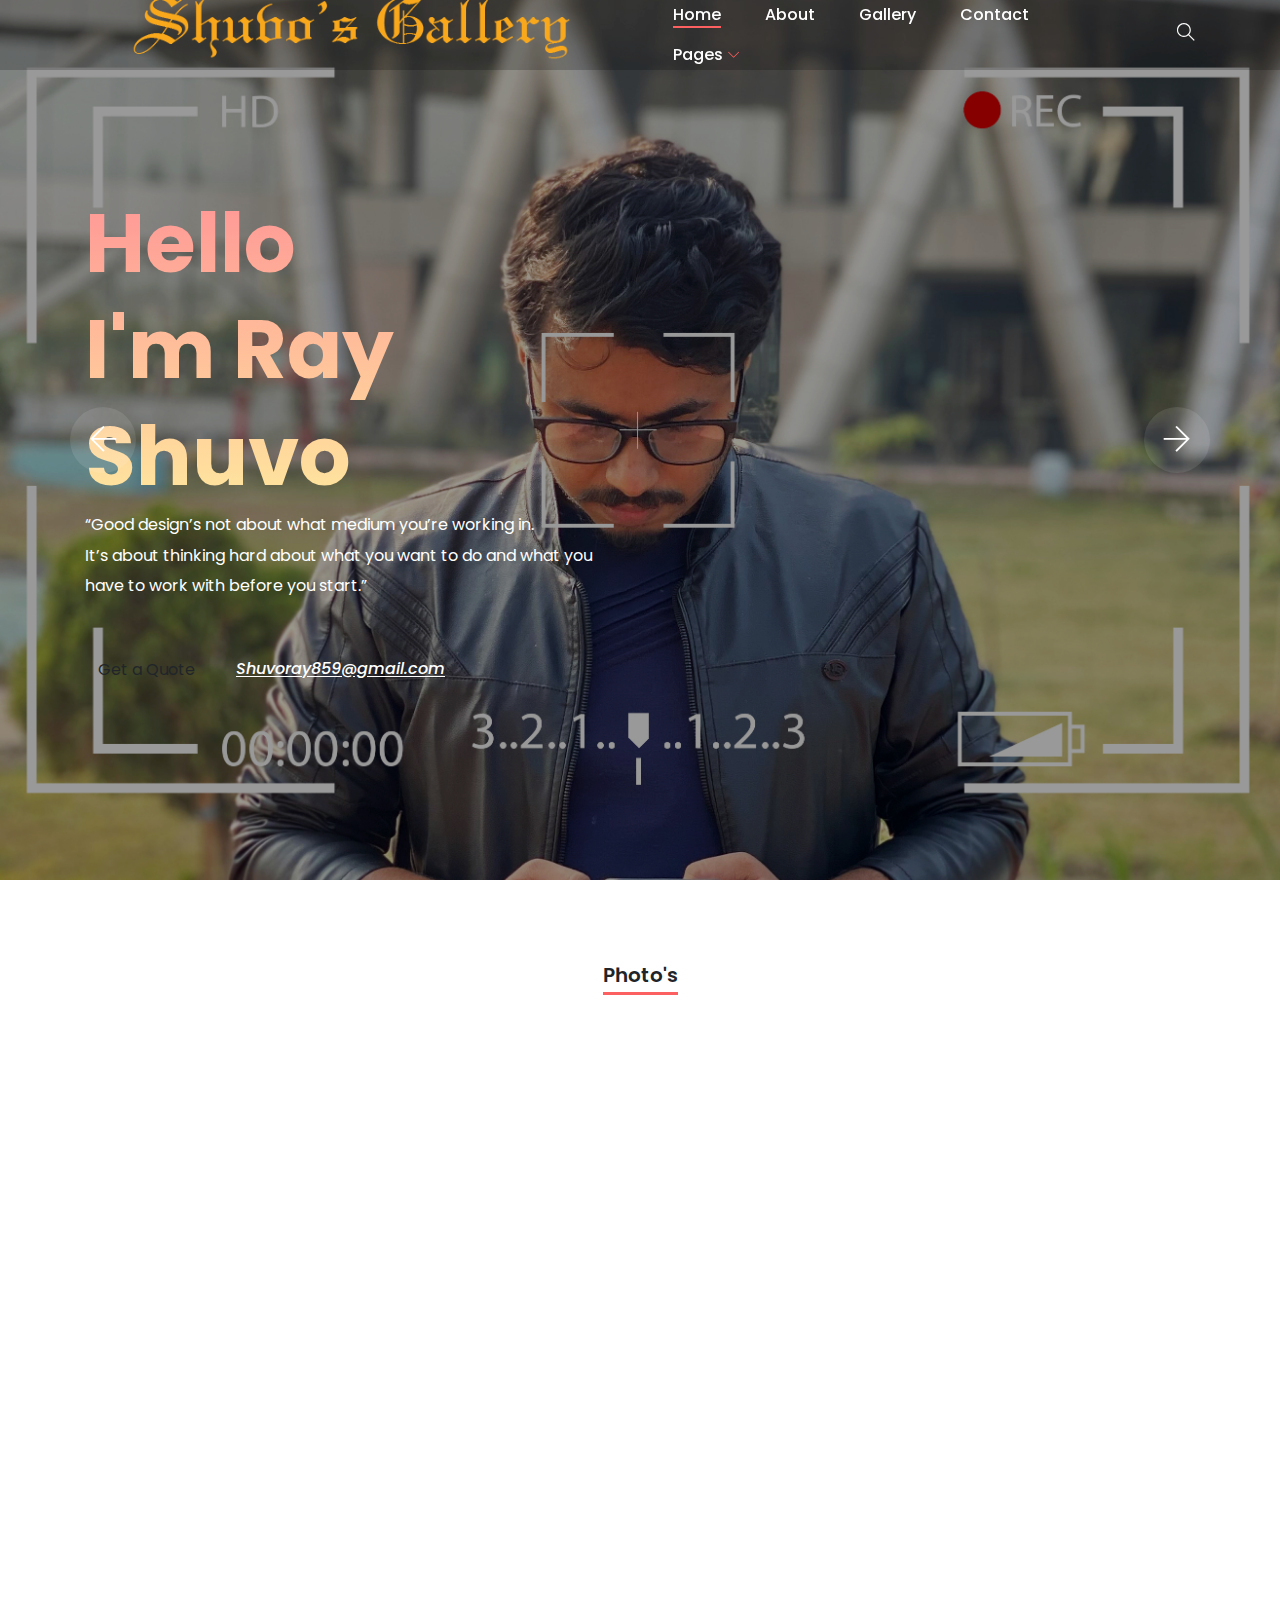
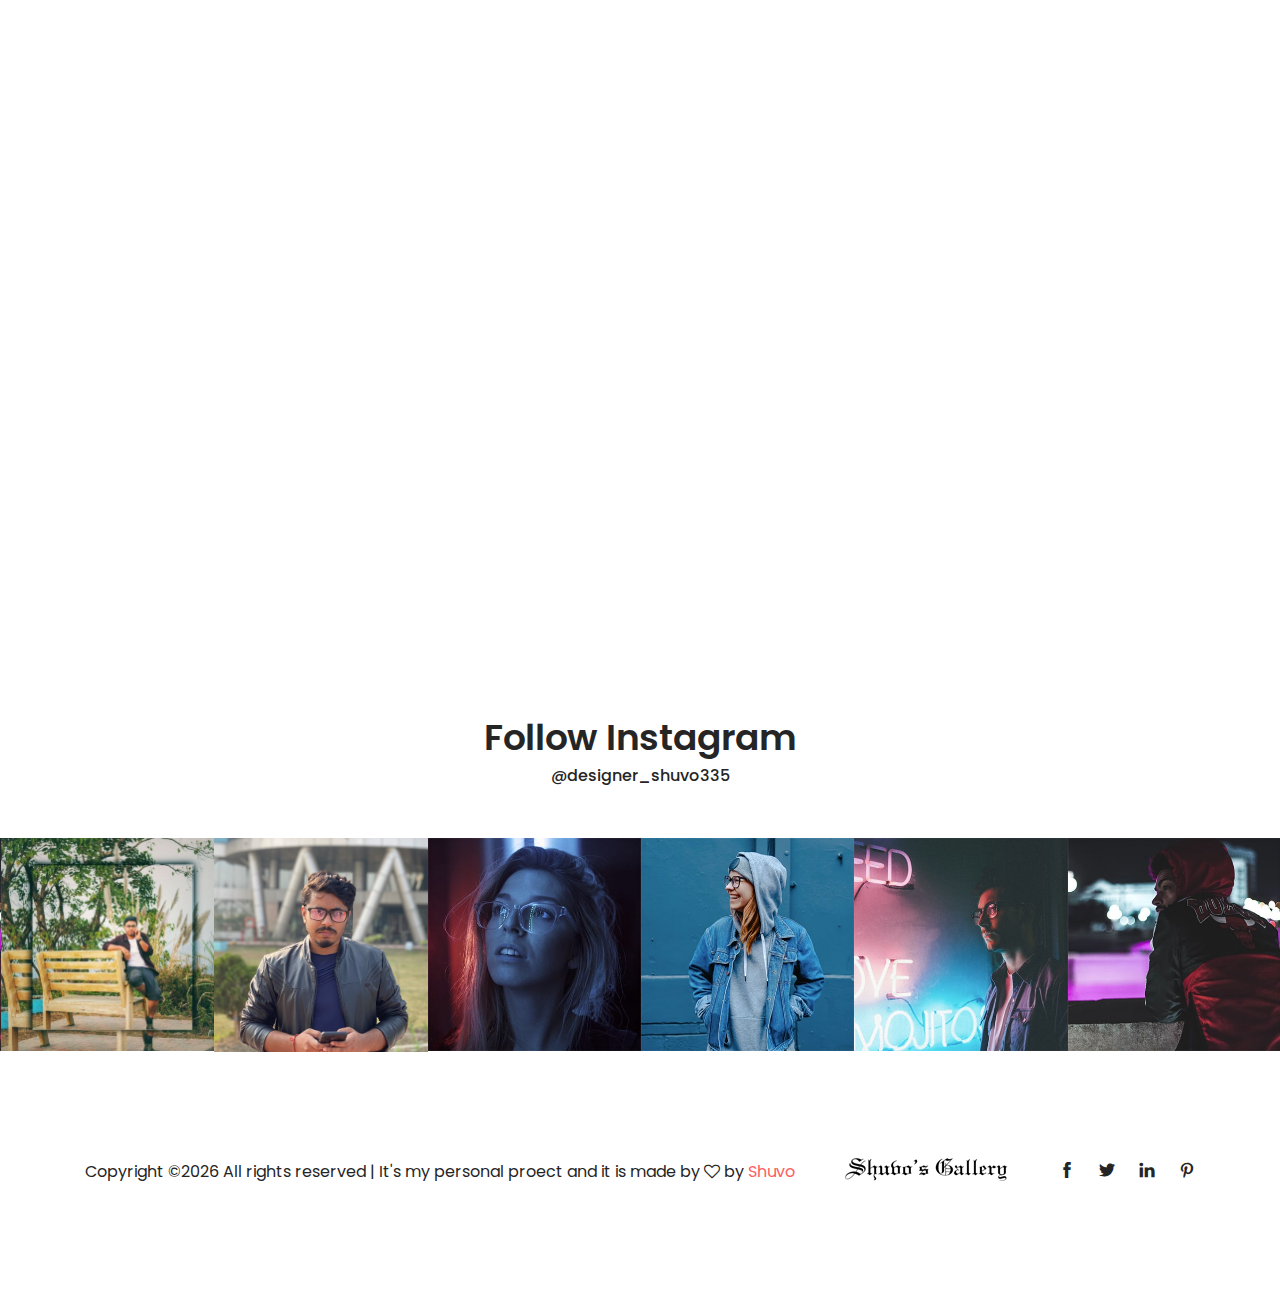
<file: index.html>
<!DOCTYPE html>
<html lang="en">

<head>
    <meta charset="UTF-8">
    <meta name="description" content="">
    <meta http-equiv="X-UA-Compatible" content="IE=edge">
    <meta name="viewport" content="width=device-width, initial-scale=1, shrink-to-fit=no">

    <!-- Title -->
    <title>Field Work Final Project by Shuvo</title>

    <!-- Stylesheet -->
    <link rel="stylesheet" href="style.css">

</head>

<body>
    <!-- Preloader -->
    <div id="preloader">
        <div class="loader"></div>
    </div>
    <!-- /Preloader -->

    <!-- Top Search Form Area -->
    <div class="top-search-area">
        <div class="modal fade" id="searchModal" tabindex="-1" role="dialog" aria-hidden="true">
            <div class="modal-dialog modal-dialog-centered" role="document">
                <div class="modal-content">
                    <div class="modal-body">
                        <!-- Close -->
                        <button type="button" class="btn close-btn" data-dismiss="modal"><i class="ti-close"></i></button>
                        <!-- Form -->
                        <form action="index.html" method="post">
                            <input type="search" name="top-search-bar" class="form-control" placeholder="Search and hit enter...">
                            <button type="submit">Search</button>
                        </form>
                    </div>
                </div>
            </div>
        </div>
    </div>

    <!-- Header Area Start -->
    <header class="header-area">
        <!-- Main Header Start -->
        <div class="main-header-area">
            <div class="classy-nav-container breakpoint-off">
                <div class="container">
                    <!-- Classy Menu -->
                    <nav class="classy-navbar justify-content-between" id="alimeNav">

                        <!-- Logo -->
                        <a class="nav-brand" href="./index.html">
                            <img src="./img/core-img/logo.png" alt=""></a>

                        <!-- Navbar Toggler -->
                        <div class="classy-navbar-toggler">
                            <span class="navbarToggler"><span></span><span></span><span></span></span>
                        </div>

                        <!-- Menu -->
                        <div class="classy-menu">
                            <!-- Menu Close Button -->
                            <div class="classycloseIcon">
                                <div class="cross-wrap"><span class="top"></span><span class="bottom"></span></div>
                            </div>
                            <!-- Nav Start -->
                            <div class="classynav">
                                <ul id="nav">
                                    <li class="active"><a href="./index.html">Home</a></li>
                                    <li><a href="./about.html">About</a></li>
                                    <li><a href="./gallery.html">Gallery</a></li>
                                    <li><a href="./contact.html">Contact</a></li>
                                    <li><a href="#">Pages</a>
                                        <ul class="dropdown">
                                            <li><a href="./index.html">- Home</a></li>
                                            <li><a href="./about.html">- About</a></li>
                                            <li><a href="./gallery.html">- Gallery</a></li>
                                            <li><a href="./contact.html">- Contact</a></li>
                                            <li><a href="#"> More</a>
                                                <ul class="dropdown">
                                                    <li><a href="#">- More Dropdown 1</a></li>
                                                    <li><a href="#">- More Dropdown 2</a></li>
                                                    <li><a href="#">- More Dropdown 3</a></li>
                                                    <li><a href="#">- More Dropdown 4</a></li>
                                                </ul>
                                            </li>
                                        </ul>
                                    </li>
                                </ul>

                                <!-- Search Icon -->
                                <div class="search-icon" data-toggle="modal" data-target="#searchModal"><i class="ti-search"></i></div>
                            </div>
                            <!-- Nav End -->
                        </div>
                    </nav>
                </div>
            </div>
        </div>
    </header>
    <!-- Header Area End -->

    <!-- Welcome Area Start -->
    <section class="welcome-area">
        <div class="welcome-slides owl-carousel">
            <!-- Single Slide -->
            <div class="single-welcome-slide bg-img bg-overlay" style="background-image: url(img/bg-img/1.jpg);">
                <div class="container h-100">
                    <div class="row h-100 align-items-center">
                        <!-- Welcome Text -->
                        <div class="col-12 col-lg-8 col-xl-6">
                            <div class="welcome-text">
                                <h2 data-animation="bounceInDown" data-delay="900ms">Hello <br>I'm Ray Shuvo</h2>
                                <p data-animation="bounceInDown" data-delay="500ms">“Good design’s not about what medium you’re working in. <br> It’s about thinking hard about what you want to do and what you have to work with before you start.”</p>
                                <div class="hero-btn-group" data-animation="bounceInDown" data-delay="100ms">
                                    <a href="#" class="btn alime-btn mb-3 mb-sm-0 mr-4">Get a Quote</a>
                                    <a class="hero-mail-contact" href="Shuvoray859@gmail.com">Shuvoray859@gmail.com</a>
                                </div>
                            </div>
                        </div>
                    </div>
                </div>
            </div>

            <!-- Single Slide -->
            <div class="single-welcome-slide bg-img bg-overlay" style="background-image: url(img/bg-img/2.jpg);">
                <div class="container h-100">
                    <div class="row h-100 align-items-center">
                        <!-- Welcome Text -->
                        <div class="col-12 col-lg-8 col-xl-6">
                            <div class="welcome-text">
                                <h2 data-animation="bounceInUp" data-delay="100ms">Hello <br>I'm Ray Shuvo</h2>
                                <p data-animation="bounceInUp" data-delay="500ms">"There are three responses to a piece of design. Yes, no and wow! Wow is the one to aim for."</p>
                                <div class="hero-btn-group" data-animation="bounceInUp" data-delay="900ms">
                                    <a href="#" class="btn alime-btn mb-3 mb-sm-0 mr-4">Get a Quote</a>
                                    <a class="hero-mail-contact" href="Shuvoray859@gmail.com">Shuvoray859@gmail.com</a>
                                </div>
                            </div>
                        </div>
                    </div>
                </div>
            </div>
        </div>
    </section>
    <!-- Welcome Area End -->

    <!-- Gallery Area Start -->
    <div class="Shuvos-portfolio-area section-padding-80 clearfix">
        <div class="container-fluid">
            <div class="row">
                <div class="col-12">
                    <!-- Projects Menu -->
                    <div class="Shuvos-projects-menu">
                        <div class="portfolio-menu text-center">
                            <button class="btn active" data-filter="*">Photo's</button>
                        </div>
                    </div>
                </div>
            </div>

            <div class="row Shuvos-portfolio">
                <!-- Single Gallery Item -->
                <div class="col-12 col-sm-6 col-lg-3 single_gallery_item nature mb-30 wow fadeInUp" data-wow-delay="100ms">
                    <div class="single-portfolio-content">
                        <img src="img/bg-img/3.jpg" alt="">
                        <div class="hover-content">
                            <a href="img/bg-img/3.jpg" class="portfolio-img">+</a>
                        </div>
                    </div>
                </div>

                <!-- Single Gallery Item -->
                <div class="col-12 col-sm-6 col-lg-3 single_gallery_item video human mb-30 wow fadeInUp" data-wow-delay="300ms">
                    <div class="single-portfolio-content">
                        <img src="img/bg-img/4.jpg" alt="">
                        <div class="hover-content">
                            <a href="img/bg-img/4.jpg" class="portfolio-img">+</a>
                        </div>
                    </div>
                </div>

                <!-- Single Gallery Item -->
                <div class="col-12 col-sm-6 col-lg-3 single_gallery_item country mb-30 wow fadeInUp" data-wow-delay="500ms">
                    <div class="single-portfolio-content">
                        <img src="img/bg-img/5.jpg" alt="">
                        <div class="hover-content">
                            <a href="img/bg-img/5.jpg" class="portfolio-img">+</a>
                        </div>
                    </div>
                </div>

                <!-- Single Gallery Item -->
                <div class="col-12 col-sm-6 col-lg-3 single_gallery_item human mb-30 wow fadeInUp" data-wow-delay="700ms">
                    <div class="single-portfolio-content">
                        <img src="img/bg-img/6.jpg" alt="">
                        <div class="hover-content">
                            <a href="img/bg-img/6.jpg" class="portfolio-img">+</a>
                        </div>
                    </div>
                </div>

                <!-- Single Gallery Item -->
                <div class="col-12 col-sm-6 col-lg-3 single_gallery_item nature mb-30 wow fadeInUp" data-wow-delay="100ms">
                    <div class="single-portfolio-content">
                        <img src="img/bg-img/7.jpg" alt="">
                        <div class="hover-content">
                            <a href="img/bg-img/7.jpg" class="portfolio-img">+</a>
                        </div>
                    </div>
                </div>

                <!-- Single Gallery Item -->
                <div class="col-12 col-sm-6 col-lg-3 single_gallery_item video country mb-30 wow fadeInUp" data-wow-delay="300ms">
                    <div class="single-portfolio-content">
                        <img src="img/bg-img/8.jpg" alt="">
                        <div class="hover-content">
                            <a href="img/bg-img/8.jpg" class="portfolio-img">+</a>
                        </div>
                    </div>
                </div>

                <!-- Single Gallery Item -->
                <div class="col-12 col-sm-6 col-lg-3 single_gallery_item human mb-30 wow fadeInUp" data-wow-delay="500ms">
                    <div class="single-portfolio-content">
                        <img src="img/bg-img/10.jpg" alt="">
                        <div class="hover-content">
                            <a href="img/bg-img/10.jpg" class="portfolio-img">+</a>
                        </div>
                    </div>
                </div>

                <!-- Single Gallery Item -->
                <div class="col-12 col-sm-6 col-lg-3 single_gallery_item nature mb-30 wow fadeInUp" data-wow-delay="700ms">
                    <div class="single-portfolio-content">
                        <img src="img/bg-img/9.jpg" alt="">
                        <div class="hover-content">
                            <a href="img/bg-img/9.jpg" class="portfolio-img">+</a>
                        </div>
                    </div>
                </div>

                <!-- Single Gallery Item -->
                <div class="col-12 col-sm-6 col-lg-6 single_gallery_item video country mb-30 wow fadeInUp" data-wow-delay="100ms">
                    <div class="single-portfolio-content">
                        <img src="img/bg-img/36.jpg" alt="">
                        <div class="hover-content">
                            <a href="img/bg-img/36.jpg" class="portfolio-img">+</a>
                        </div>
                    </div>
                </div>

                <!-- Single Gallery Item -->
                <div class="col-12 col-sm-6 col-lg-3 single_gallery_item human mb-30 wow fadeInUp" data-wow-delay="300ms">
                    <div class="single-portfolio-content">
                        <img src="img/bg-img/37.jpg" alt="">
                        <div class="hover-content">
                            <a href="img/bg-img/37.jpg" class="portfolio-img">+</a>
                        </div>
                    </div>
                </div>

                <!-- Single Gallery Item -->
                <div class="col-12 col-sm-6 col-lg-3 single_gallery_item country mb-30 wow fadeInUp" data-wow-delay="500ms">
                    <div class="single-portfolio-content">
                        <img src="img/bg-img/5.jpg" alt="">
                        <div class="hover-content">
                            <a href="img/bg-img/5.jpg" class="portfolio-img">+</a>
                        </div>
                    </div>
                </div>
            </div>

            <div class="row">
                <div class="col-12 text-center wow fadeInUp" data-wow-delay="700ms">
                    <a href="./gallery.html" class="btn Shuvos-btn btn-2 mt-15">View More</a>
                </div>
            </div>
        </div>
    </div>
    <!-- Gallery Area End -->

    <!-- Follow Area Start -->
    <section class="follow-area clearfix">
        <div class="container">
            <div class="row">
                <div class="col-12">
                    <div class="section-heading text-center">
                        <h2>Follow Instagram</h2>
                        <li><a href="https://www.instagram.com/designer_shuvo335/">@designer_shuvo335</a></li>
                        <p></p>
                    </div>
                </div>
            </div>
        </div>

        <!-- Instagram Feed Area -->
        <div class="instragram-feed-area owl-carousel">
            <!-- Single Instagram Item -->
            <div class="single-instagram-item">
                <img src="img/bg-img/11.jpg" alt="">
                <div class="instagram-hover-content text-center d-flex align-items-center justify-content-center">
                    <a href="https://www.instagram.com/designer_shuvo335/">
                        <i class="ti-instagram" aria-hidden="true"></i>
                        <span>designer_shuvo335</span>
                    </a>
                </div>
            </div>
            <!-- Single Instagram Item -->
            <div class="single-instagram-item">
                <img src="img/bg-img/12.jpg" alt="">
                <div class="instagram-hover-content text-center d-flex align-items-center justify-content-center">
                    <a href="https://www.instagram.com/designer_shuvo335/">
                        <i class="ti-instagram" aria-hidden="true"></i>
                        <span>designer_shuvo335</span>
                    </a>
                </div>
            </div>
            <!-- Single Instagram Item -->
            <div class="single-instagram-item">
                <img src="img/bg-img/13.jpg" alt="">
                <div class="instagram-hover-content text-center d-flex align-items-center justify-content-center">
                    <a href="https://www.instagram.com/designer_shuvo335/">
                        <i class="ti-instagram" aria-hidden="true"></i>
                        <span>designer_shuvo335</span>
                    </a>
                </div>
            </div>
            <!-- Single Instagram Item -->
            <div class="single-instagram-item">
                <img src="img/bg-img/14.jpg" alt="">
                <div class="instagram-hover-content text-center d-flex align-items-center justify-content-center">
                    <a href="https://www.instagram.com/designer_shuvo335/">
                        <i class="ti-instagram" aria-hidden="true"></i>
                        <span>designer_shuvo335</span>
                    </a>
                </div>
            </div>
            <!-- Single Instagram Item -->
            <div class="single-instagram-item">
                <img src="img/bg-img/15.jpg" alt="">
                <div class="instagram-hover-content text-center d-flex align-items-center justify-content-center">
                    <a href="https://www.instagram.com/designer_shuvo335/">
                        <i class="ti-instagram" aria-hidden="true"></i>
                        <span>designer_shuvo335</span>
                    </a>
                </div>
            </div>
            <!-- Single Instagram Item -->
            <div class="single-instagram-item">
                <img src="img/bg-img/16.jpg" alt="">
                <div class="instagram-hover-content text-center d-flex align-items-center justify-content-center">
                    <a href="https://www.instagram.com/designer_shuvo335/">
                        <i class="ti-instagram" aria-hidden="true"></i>
                        <span>designer_shuvo335</span>
                    </a>
                </div>
            </div>
        </div>
    </section>
    <!-- Follow Area End -->

    <!-- Footer Area Start -->
    <footer class="footer-area">
        <div class="container">
            <div class="row">
                <div class="col-12">
                    <div class="footer-content d-flex align-items-center justify-content-between">
                        <!-- Copywrite Text -->
                        <div class="copywrite-text">
                            <p>
Copyright &copy;<script>document.write(new Date().getFullYear());</script> All rights reserved | It's my personal proect and it is made by <i class="fa fa-heart-o" aria-hidden="true"></i> by <a href="https://www.facebook.com/shuvo.ray.nubtk.100.cse" target="_blank">Shuvo</a>
</p>
                        </div>
                        <!-- Footer Logo -->
                        <div class="footer-logo">
                            <a href="#"><img src="img/core-img/logo2.png" alt=""></a>
                        </div>
                        <!-- Social Info -->
                        <div class="social-info">
                            <a href="https://www.facebook.com/shuvo.ray.nubtk.100.cse"><i class="ti-facebook" aria-hidden="true"></i></a>
                            <a href="https://twitter.com/Shuvora81247926"><i class="ti-twitter-alt" aria-hidden="true"></i></a>
                            <a href="https://www.linkedin.com/in/shuvo-ray-135b91153/"><i class="ti-linkedin" aria-hidden="true"></i></a>
                            <a href="https://www.pinterest.com/shuvoray/_saved/"><i class="ti-pinterest" aria-hidden="true"></i></a>
                        </div>
                    </div>
                </div>
            </div>
        </div>
    </footer>
    <!-- Footer Area End -->

    <!-- **** All JS Files ***** -->
    <!-- jQuery 2.2.4 -->
    <script src="js/jquery.min.js"></script>
    <!-- Popper -->
    <script src="js/popper.min.js"></script>
    <!-- Bootstrap -->
    <script src="js/bootstrap.min.js"></script>
    <!-- All Plugins -->
    <script src="js/alime.bundle.js"></script>
    <!-- Active -->
    <script src="js/default-assets/active.js"></script>

</body>

</html>
</file>
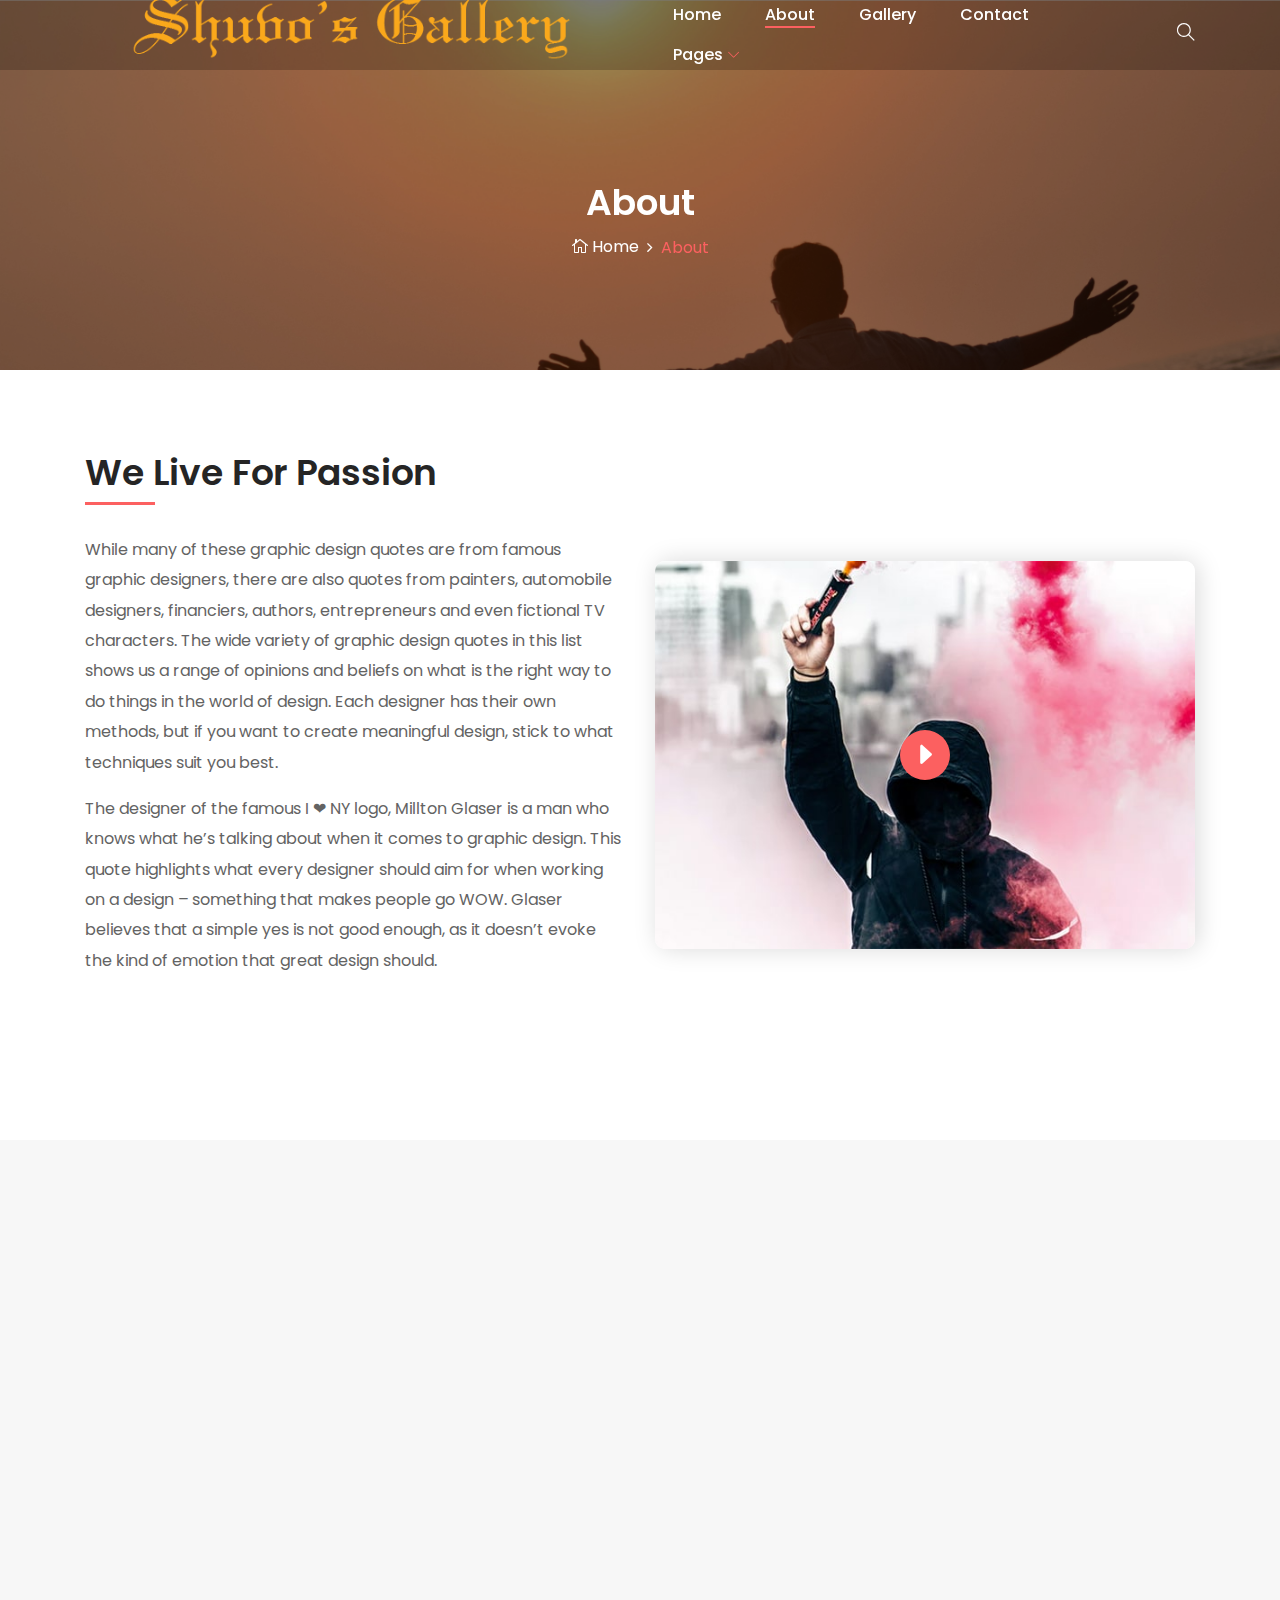
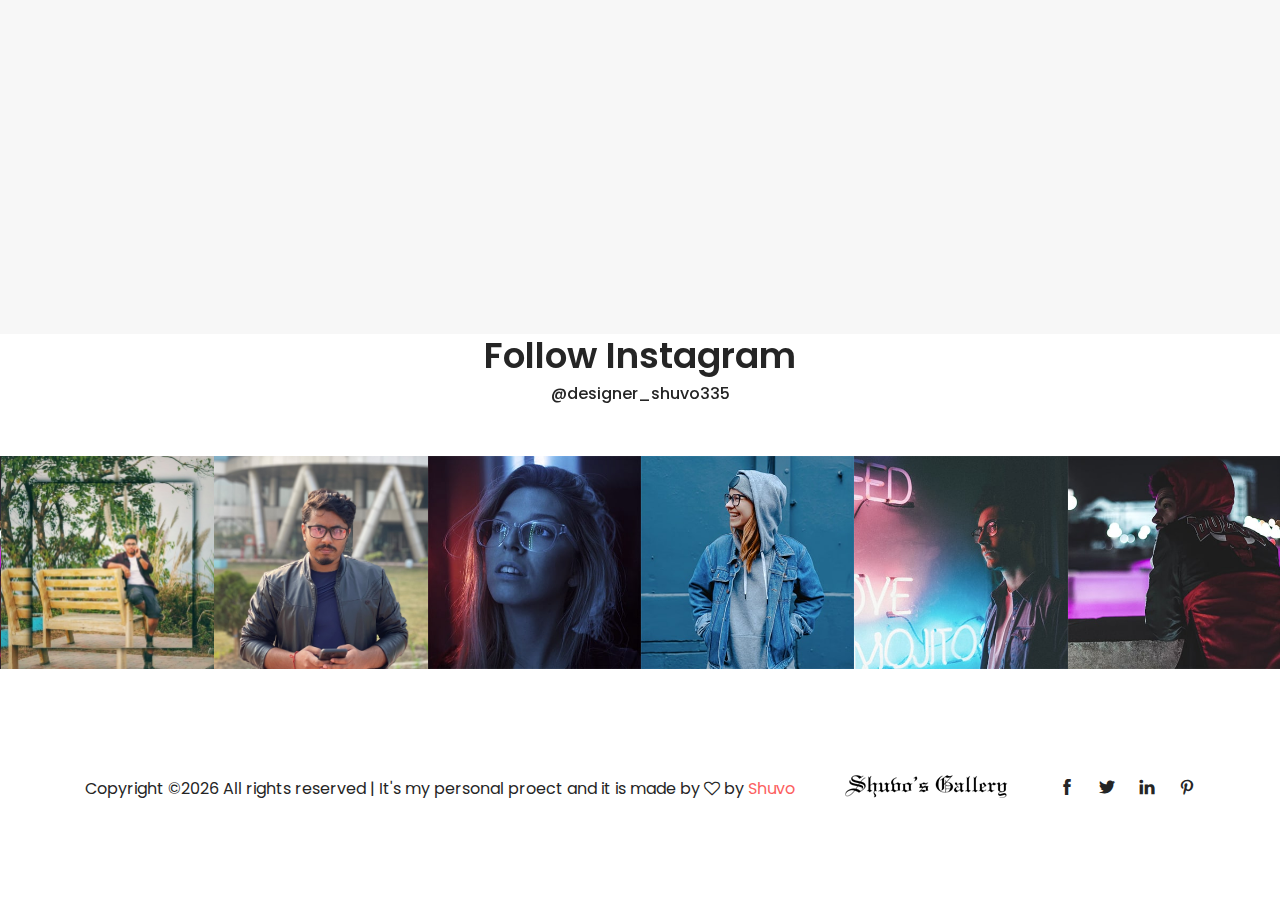
<file: about.html>
<!DOCTYPE html>
<html lang="en">

<head>
    <meta charset="UTF-8">
    <meta name="description" content="">
    <meta http-equiv="X-UA-Compatible" content="IE=edge">
    <meta name="viewport" content="width=device-width, initial-scale=1, shrink-to-fit=no">

    <!-- Title -->
    <title>Field Work Final Project by Shuvo</title>

    <!-- Favicon -->
    <link rel="icon" href="./img/core-img/favicon.png">

    <!-- Stylesheet -->
    <link rel="stylesheet" href="style.css">

</head>

<body>
    <!-- Preloader -->
    <div id="preloader">
        <div class="loader"></div>
    </div>
    <!-- /Preloader -->

    <!-- Top Search Form Area -->
    <div class="top-search-area">
        <div class="modal fade" id="searchModal" tabindex="-1" role="dialog" aria-hidden="true">
            <div class="modal-dialog modal-dialog-centered" role="document">
                <div class="modal-content">
                    <div class="modal-body">
                        <!-- Close -->
                        <button type="button" class="btn close-btn" data-dismiss="modal"><i class="ti-close"></i></button>
                        <!-- Form -->
                        <form action="index.html" method="post">
                            <input type="search" name="top-search-bar" class="form-control" placeholder="Search and hit enter...">
                            <button type="submit">Search</button>
                        </form>
                    </div>
                </div>
            </div>
        </div>
    </div>

    <!-- Header Area Start -->
    <header class="header-area">
        <!-- Main Header Start -->
        <div class="main-header-area">
            <div class="classy-nav-container breakpoint-off">
                <div class="container">
                    <!-- Classy Menu -->
                    <nav class="classy-navbar justify-content-between" id="alimeNav">

                        <!-- Logo -->
                        <a class="nav-brand" href="./index.html"><img src="./img/core-img/logo.png" alt=""></a>

                        <!-- Navbar Toggler -->
                        <div class="classy-navbar-toggler">
                            <span class="navbarToggler"><span></span><span></span><span></span></span>
                        </div>

                        <!-- Menu -->
                        <div class="classy-menu">
                            <!-- Menu Close Button -->
                            <div class="classycloseIcon">
                                <div class="cross-wrap"><span class="top"></span><span class="bottom"></span></div>
                            </div>
                            <!-- Nav Start -->
                            <div class="classynav">
                                <ul id="nav">
                                    <li><a href="./index.html">Home</a></li>
                                    <li class="active"><a href="./about.html">About</a></li>
                                    <li><a href="./gallery.html">Gallery</a></li>
                                    <li><a href="./contact.html">Contact</a></li>
                                    <li><a href="#">Pages</a>
                                        <ul class="dropdown">
                                            <li><a href="./index.html">- Home</a></li>
                                            <li><a href="./about.html">- About</a></li>
                                            <li><a href="./gallery.html">- Gallery</a></li>
                                            <li><a href="./contact.html">- Contact</a></li>
                                            <li><a href="#"> More</a>
                                                <ul class="dropdown">
                                                    <li><a href="#">- More Dropdown 1</a></li>
                                                    <li><a href="#">- More Dropdown 2</a></li>
                                                    <li><a href="#">- More Dropdown 3</a></li>
                                                    <li><a href="#">- More Dropdown 4</a></li>
                                                </ul>
                                            </li>
                                        </ul>
                                    </li>
                                </ul>

                                <!-- Search Icon -->
                                <div class="search-icon" data-toggle="modal" data-target="#searchModal"><i class="ti-search"></i></div>
                            </div>
                            <!-- Nav End -->
                        </div>
                    </nav>
                </div>
            </div>
        </div>
    </header>
    <!-- Header Area End -->

    <!-- Breadcrumb Area Start -->
    <section class="breadcrumb-area bg-img bg-overlay jarallax" style="background-image: url(img/bg-img/100.jpg);">
        <div class="container h-100">
            <div class="row h-100 align-items-center">
                <div class="col-12">
                    <div class="breadcrumb-content text-center">
                        <h2 class="page-title">About</h2>
                        <nav aria-label="breadcrumb">
                            <ol class="breadcrumb justify-content-center">
                                <li class="breadcrumb-item"><a href="index.html"><i class="icon_house_alt"></i> Home</a></li>
                                <li class="breadcrumb-item active" aria-current="page">About</li>
                            </ol>
                        </nav>
                    </div>
                </div>
            </div>
        </div>
    </section>
    <!-- Breadcrumb Area End -->

    <!-- About Us Area Start -->
    <div class="about-us-area section-padding-80-0 clearfix">
        <div class="container">
            <div class="row align-items-center">
                <div class="col-12 col-lg-6">
                    <div class="about-us-content mb-80">
                        <h3 class="wow fadeInUp" data-wow-delay="100ms">We Live For Passion</h3>
                        <div class="line wow fadeInUp" data-wow-delay="200ms"></div>
                        <p class="wow fadeInUp" data-wow-delay="300ms">While many of these graphic design quotes are from famous graphic designers, there are also quotes from painters, automobile designers, financiers, authors, entrepreneurs and even fictional TV characters. The wide variety of graphic design quotes in this list shows us a range of opinions and beliefs on what is the right way to do things in the world of design. Each designer has their own methods, but if you want to create meaningful design, stick to what techniques suit you best.</p>
                        <p class="wow fadeInUp" data-wow-delay="400ms">The designer of the famous I ❤ NY logo, Millton Glaser is a man who knows what he’s talking about when it comes to graphic design. This quote highlights what every designer should aim for when working on a design – something that makes people go WOW. Glaser believes that a simple yes is not good enough, as it doesn’t evoke the kind of emotion that great design should.</p>
                        <a class="btn alime-btn btn-2 mt-30 wow fadeInUp" data-wow-delay="500ms" href="#">Contact Us</a>
                    </div>
                </div>
                <div class="col-12 col-lg-6">
                    <div class="about-video-area mb-80 wow fadeInUp" data-wow-delay="100ms">
                        <img src="img/bg-img/17.jpg" alt="">
                        <div class="video-icon">
                            <a href="https://www.youtube.com/watch?v=sSakBz_eYzQ" class="video-play-btn"><i class="arrow_triangle-right"></i></a>
                        </div>
                    </div>
                </div>
            </div>
        </div>
    </div>
    <!-- About Us Area End -->

    <!-- Why Choose Us Area Start -->
    <section class="why-choose-us-area bg-gray section-padding-80-0 clearfix">
        <div class="container">
            <div class="row">
                <div class="col-12">
                    <div class="section-heading text-center wow fadeInUp" data-wow-delay="100ms">
                        <h2>Why Choose Me?</h2>
                    </div>
                </div>
            </div>

            <div class="row">
                <!-- Single Why Choose Area -->
                <div class="col-md-6 col-lg-4">
                    <div class="why-choose-us-content text-center mb-80 wow fadeInUp" data-wow-delay="100ms">
                        <div class="chosse-us-icon">
                            <i class="fa fa-film" aria-hidden="true"></i>
                        </div>
                        <h4>High Quality Images</h4>
                        <p>I provide high quality images to you for better use in present and future.</p>
                    </div>
                </div>

                <!-- Single Why Choose Area -->
                <div class="col-md-6 col-lg-4">
                    <div class="why-choose-us-content text-center mb-80 wow fadeInUp" data-wow-delay="300ms">
                        <div class="chosse-us-icon">
                            <i class="fa fa-pencil" aria-hidden="true"></i>
                        </div>
                        <h4>Abundant Experience</h4>
                        <p>I have 4 year's exprences in this field, so i can give you good product.</p>
                    </div>
                </div>

                <!-- Single Why Choose Area -->
                <div class="col-md-6 col-lg-4">
                    <div class="why-choose-us-content text-center mb-80 wow fadeInUp" data-wow-delay="500ms">
                        <div class="chosse-us-icon">
                            <i class="fa fa-camera" aria-hidden="true"></i>
                        </div>
                        <h4>Modern Equipments</h4>
                        <p>No designer can push boundaries without having the right graphic design tools by their side. In fact, think of graphic design tools as your right-hand man. You see, the graphic design industry comes with a lot of surprises—good surprises, of course. Aspiring graphic designer’s often enter into the industry expecting one thing, only to have their education and experience shed a new light on what a career in graphic design could actually be.</p>
                    </div>
                </div>
            </div>
        </div>
    </section>
    <!-- Why Choose  us Area End -->

    <!-- Follow Area Start -->
    <div class="follow-area clearfix">
        <div class="container">
            <div class="row">
                <div class="col-12">
                    <div class="section-heading text-center">
                        <h2>Follow Instagram</h2>
                        <li><a href="https://www.instagram.com/designer_shuvo335/">@designer_shuvo335</a></li>
                    </div>
                </div>
            </div>
        </div>

        <!-- Instagram Feed Area -->
        <div class="instragram-feed-area owl-carousel">
            <!-- Single Instagram Item -->
            <div class="single-instagram-item">
                <img src="img/bg-img/11.jpg" alt="">
                <div class="instagram-hover-content text-center d-flex align-items-center justify-content-center">
                    <a href="https://www.instagram.com/designer_shuvo335/">
                        <i class="ti-instagram" aria-hidden="true"></i>
                        <span>designer_shuvo335</span>
                    </a>
                </div>
            </div>
            <!-- Single Instagram Item -->
            <div class="single-instagram-item">
                <img src="img/bg-img/12.jpg" alt="">
                <div class="instagram-hover-content text-center d-flex align-items-center justify-content-center">
                    <a href="https://www.instagram.com/designer_shuvo335/">
                        <i class="ti-instagram" aria-hidden="true"></i>
                        <span>designer_shuvo335</span>
                    </a>
                </div>
            </div>
            <!-- Single Instagram Item -->
            <div class="single-instagram-item">
                <img src="img/bg-img/13.jpg" alt="">
                <div class="instagram-hover-content text-center d-flex align-items-center justify-content-center">
                    <a href="https://www.instagram.com/designer_shuvo335/">
                        <i class="ti-instagram" aria-hidden="true"></i>
                        <span>designer_shuvo335</span>
                    </a>
                </div>
            </div>
            <!-- Single Instagram Item -->
            <div class="single-instagram-item">
                <img src="img/bg-img/14.jpg" alt="">
                <div class="instagram-hover-content text-center d-flex align-items-center justify-content-center">
                    <a href="https://www.instagram.com/designer_shuvo335/">
                        <i class="ti-instagram" aria-hidden="true"></i>
                        <span>designer_shuvo335</span>
                    </a>
                </div>
            </div>
            <!-- Single Instagram Item -->
            <div class="single-instagram-item">
                <img src="img/bg-img/15.jpg" alt="">
                <div class="instagram-hover-content text-center d-flex align-items-center justify-content-center">
                    <a href="https://www.instagram.com/designer_shuvo335/">
                        <i class="ti-instagram" aria-hidden="true"></i>
                        <span>designer_shuvo335</span>
                    </a>
                </div>
            </div>
            <!-- Single Instagram Item -->
            <div class="single-instagram-item">
                <img src="img/bg-img/16.jpg" alt="">
                <div class="instagram-hover-content text-center d-flex align-items-center justify-content-center">
                    <a href="https://www.instagram.com/designer_shuvo335/">
                        <i class="ti-instagram" aria-hidden="true"></i>
                        <span>designer_shuvo335</span>
                    </a>
                </div>
            </div>
        </div>
    </div>
    <!-- Follow Area End -->

    <!-- Footer Area Start -->
    <footer class="footer-area">
        <div class="container">
            <div class="row">
                <div class="col-12">
                    <div class="footer-content d-flex align-items-center justify-content-between">
                        <!-- Copywrite Text -->
                        <div class="copywrite-text">
                            <p>
Copyright &copy;<script>document.write(new Date().getFullYear());</script> All rights reserved | It's my personal proect and it is made by <i class="fa fa-heart-o" aria-hidden="true"></i> by <a href="https://www.facebook.com/shuvo.ray.nubtk.100.cse" target="_blank">Shuvo</a>
</p>
                        </div>
                        <!-- Footer Logo -->
                        <div class="footer-logo">
                            <a href="#"><img src="img/core-img/logo2.png" alt=""></a>
                        </div>
                        <!-- Social Info -->
                        <div class="social-info">
                            <a href="https://www.facebook.com/shuvo.ray.nubtk.100.cse"><i class="ti-facebook" aria-hidden="true"></i></a>
                            <a href="https://twitter.com/Shuvora81247926"><i class="ti-twitter-alt" aria-hidden="true"></i></a>
                            <a href="https://www.linkedin.com/in/shuvo-ray-135b91153/"><i class="ti-linkedin" aria-hidden="true"></i></a>
                            <a href="https://www.pinterest.com/shuvoray/_saved/"><i class="ti-pinterest" aria-hidden="true"></i></a>
                        </div>
                    </div>
                </div>
            </div>
        </div>
    </footer>
    <!-- Footer Area End -->

    <!-- **** All JS Files ***** -->
    <!-- jQuery 2.2.4 -->
    <script src="js/jquery.min.js"></script>
    <!-- Popper -->
    <script src="js/popper.min.js"></script>
    <!-- Bootstrap -->
    <script src="js/bootstrap.min.js"></script>
    <!-- All Plugins -->
    <script src="js/alime.bundle.js"></script>
    <!-- Active -->
    <script src="js/default-assets/active.js"></script>

</body>

</html>
</file>
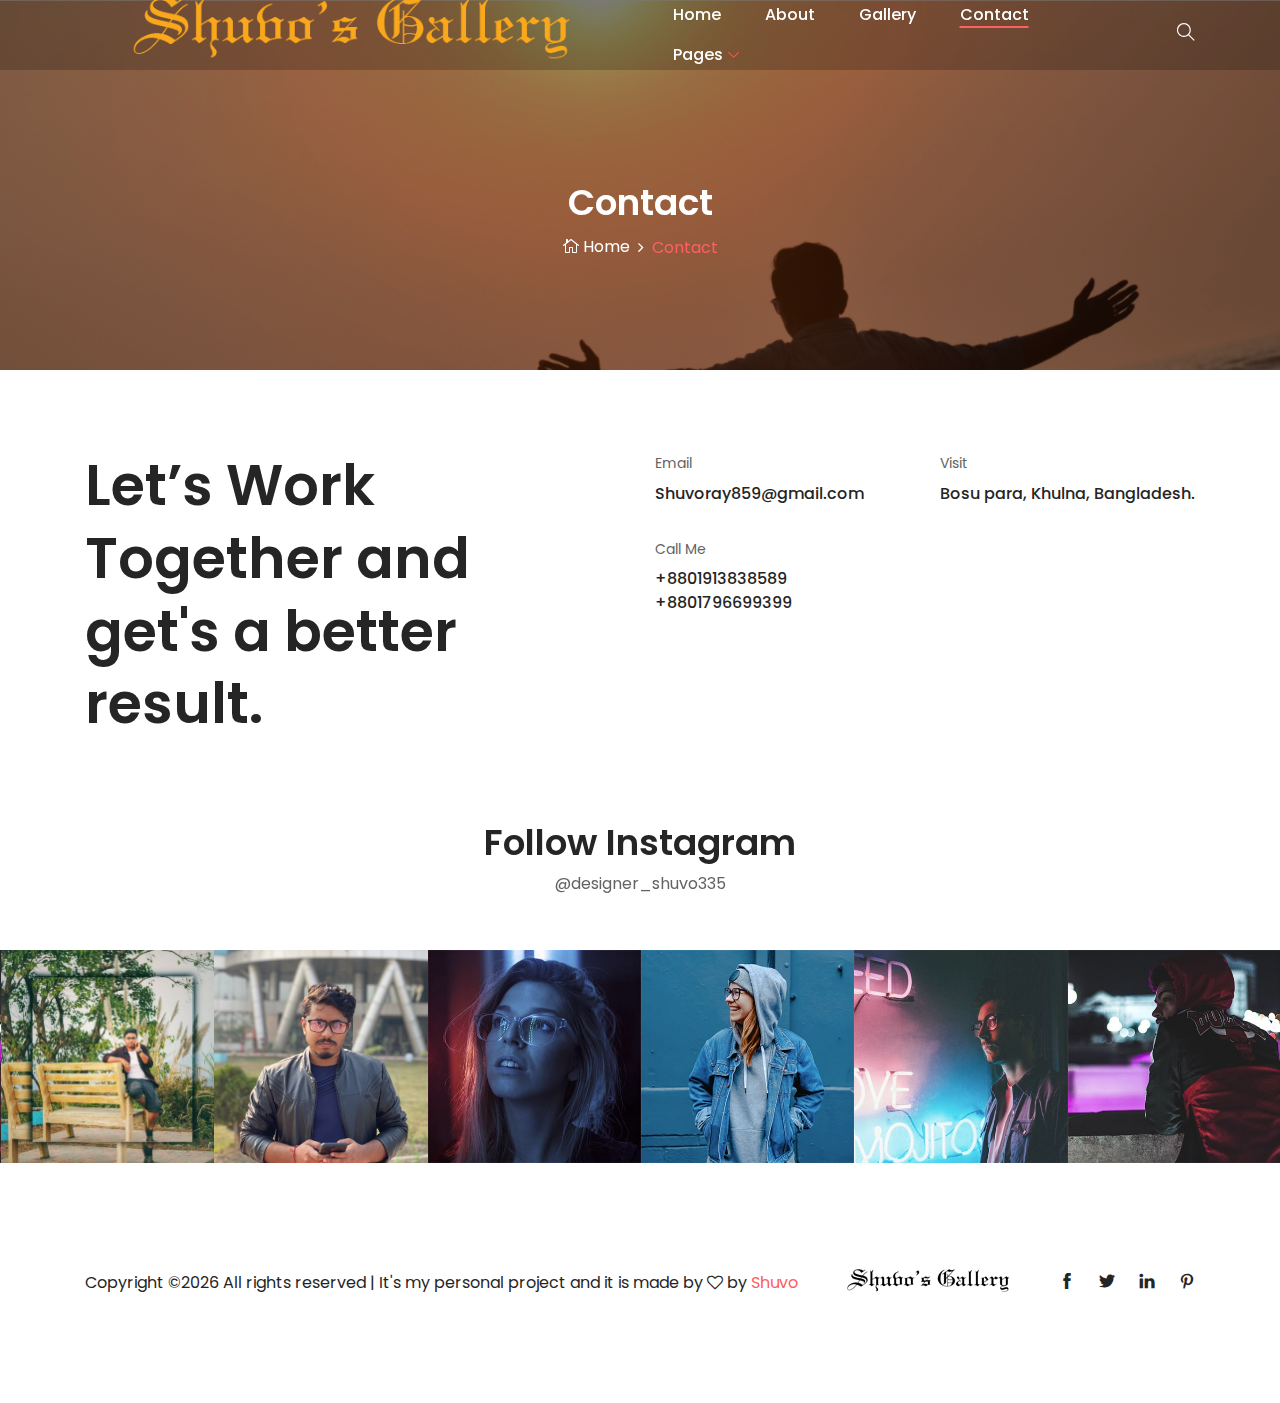
<file: contact.html>
<!DOCTYPE html>
<html lang="en">

<head>
    <meta charset="UTF-8">
    <meta name="description" content="">
    <meta http-equiv="X-UA-Compatible" content="IE=edge">
    <meta name="viewport" content="width=device-width, initial-scale=1, shrink-to-fit=no">

    <!-- Title -->
    <title>Field Work Final Project by Shuvo</title>

    <!-- Favicon -->
    <link rel="icon" href="./img/core-img/favicon.png">

    <!-- Stylesheet -->
    <link rel="stylesheet" href="style.css">

</head>

<body>
    <!-- Preloader -->
    <div id="preloader">
        <div class="loader"></div>
    </div>
    <!-- /Preloader -->

    <!-- Top Search Form Area -->
    <div class="top-search-area">
        <div class="modal fade" id="searchModal" tabindex="-1" role="dialog" aria-hidden="true">
            <div class="modal-dialog modal-dialog-centered" role="document">
                <div class="modal-content">
                    <div class="modal-body">
                        <!-- Close -->
                        <button type="button" class="btn close-btn" data-dismiss="modal"><i class="ti-close"></i></button>
                        <!-- Form -->
                        <form action="index.html" method="post">
                            <input type="search" name="top-search-bar" class="form-control" placeholder="Search and hit enter...">
                            <button type="submit">Search</button>
                        </form>
                    </div>
                </div>
            </div>
        </div>
    </div>

    <!-- Header Area Start -->
    <header class="header-area">
        <!-- Main Header Start -->
        <div class="main-header-area">
            <div class="classy-nav-container breakpoint-off">
                <div class="container">
                    <!-- Classy Menu -->
                    <nav class="classy-navbar justify-content-between" id="alimeNav">

                        <!-- Logo -->
                        <a class="nav-brand" href="./index.html"><img src="./img/core-img/logo.png" alt=""></a>

                        <!-- Navbar Toggler -->
                        <div class="classy-navbar-toggler">
                            <span class="navbarToggler"><span></span><span></span><span></span></span>
                        </div>

                        <!-- Menu -->
                        <div class="classy-menu">
                            <!-- Menu Close Button -->
                            <div class="classycloseIcon">
                                <div class="cross-wrap"><span class="top"></span><span class="bottom"></span></div>
                            </div>
                            <!-- Nav Start -->
                            <div class="classynav">
                                <ul id="nav">
                                    <li><a href="./index.html">Home</a></li>
                                    <li><a href="./about.html">About</a></li>
                                    <li><a href="./gallery.html">Gallery</a></li>
                                    <li class="active"><a href="./contact.html">Contact</a></li>
                                    <li><a href="#">Pages</a>
                                        <ul class="dropdown">
                                            <li><a href="./index.html">- Home</a></li>
                                            <li><a href="./about.html">- About</a></li>
                                            <li><a href="./gallery.html">- Gallery</a></li>
                                            <li><a href="./contact.html">- Contact</a></li>
                                            <li><a href="#"> More</a>
                                                <ul class="dropdown">
                                                    <li><a href="#">- More Dropdown 1</a></li>
                                                    <li><a href="#">- More Dropdown 2</a></li>
                                                    <li><a href="#">- More Dropdown 3</a></li>
                                                    <li><a href="#">- More Dropdown 4</a></li>
                                                </ul>
                                            </li>
                                        </ul>
                                    </li>
                                </ul>

                                <!-- Search Icon -->
                                <div class="search-icon" data-toggle="modal" data-target="#searchModal"><i class="ti-search"></i></div>
                            </div>
                            <!-- Nav End -->
                        </div>
                    </nav>
                </div>
            </div>
        </div>
    </header>
    <!-- Header Area End -->

    <!-- Breadcrumb Area Start -->
    <section class="breadcrumb-area bg-img bg-overlay jarallax" style="background-image: url(img/bg-img/100.jpg);height:100% width 100%">
        <div class="container h-100">
            <div class="row h-100 align-items-center">
                <div class="col-12">
                    <div class="breadcrumb-content text-center">
                        <h2 class="page-title">Contact</h2>
                        <nav aria-label="breadcrumb">
                            <ol class="breadcrumb justify-content-center">
                                <li class="breadcrumb-item"><a href="index.html"><i class="icon_house_alt"></i> Home</a></li>
                                <li class="breadcrumb-item active" aria-current="page">Contact</li>
                            </ol>
                        </nav>
                    </div>
                </div>
            </div>
        </div>
    </section>
    <!-- Breadcrumb Area End -->

    <!-- Contact Area Start -->
    <div class="contact-area section-padding-80-50">
        <div class="container">
            <div class="row">
                <div class="col-12 col-lg-6">
                    <h2 class="contact-title mb-30">Let’s Work <br>Together and <br> get's a better result.</h2>
                </div>
                <div class="col-12 col-md-6 col-lg-3">
                    <!-- Contact Info -->
                    <div class="contact-info mb-30">
                        <p>Email</p>
                        <a href="Shuvoray859@gmail.com">Shuvoray859@gmail.com</a>
                    </div>
                    <!-- Contact Info -->
                    <div class="contact-info mb-30">
                        <p>Call Me</p>
                        <a href="#">+8801913838589</a>
                        <a href="#">+8801796699399</a>
                    </div>
                </div>
                <div class="col-12 col-md-6 col-lg-3">
                    <!-- Contact Info -->
                    <div class="contact-info mb-30">
                        <p>Visit</p>
                        <a href="#">Bosu para, Khulna, Bangladesh.</a>
                    </div>
                </div>
            </div>
        </div>
    </div>
    <!-- Contact Area End -->

    <!-- Follow Area Start -->
    <div class="follow-area clearfix">
        <div class="container">
            <div class="row">
                <div class="col-12">
                    <div class="section-heading text-center">
                        <h2>Follow Instagram</h2>
                        <p>@designer_shuvo335</p>
                    </div>
                </div>
            </div>
        </div>

        <!-- Instagram Feed Area -->
        <div class="instragram-feed-area owl-carousel">
            <!-- Single Instagram Item -->
            <div class="single-instagram-item">
                <img src="img/bg-img/11.jpg" alt="">
                <div class="instagram-hover-content text-center d-flex align-items-center justify-content-center">
                    <a href="https://www.instagram.com/designer_shuvo335/">
                        <i class="ti-instagram" aria-hidden="true"></i>
                        <span>designer_shuvo335</span>
                    </a>
                </div>
            </div>
            <!-- Single Instagram Item -->
            <div class="single-instagram-item">
                <img src="img/bg-img/12.jpg" alt="">
                <div class="instagram-hover-content text-center d-flex align-items-center justify-content-center">
                    <a href="https://www.instagram.com/designer_shuvo335/">
                        <i class="ti-instagram" aria-hidden="true"></i>
                        <span>designer_shuvo335</span>
                    </a>
                </div>
            </div>
            <!-- Single Instagram Item -->
            <div class="single-instagram-item">
                <img src="img/bg-img/13.jpg" alt="">
                <div class="instagram-hover-content text-center d-flex align-items-center justify-content-center">
                    <a href="https://www.instagram.com/designer_shuvo335/">
                        <i class="ti-instagram" aria-hidden="true"></i>
                        <span>designer_shuvo335</span>
                    </a>
                </div>
            </div>
            <!-- Single Instagram Item -->
            <div class="single-instagram-item">
                <img src="img/bg-img/14.jpg" alt="">
                <div class="instagram-hover-content text-center d-flex align-items-center justify-content-center">
                    <a href="https://www.instagram.com/designer_shuvo335/">
                        <i class="ti-instagram" aria-hidden="true"></i>
                        <span>designer_shuvo335</span>
                    </a>
                </div>
            </div>
            <!-- Single Instagram Item -->
            <div class="single-instagram-item">
                <img src="img/bg-img/15.jpg" alt="">
                <div class="instagram-hover-content text-center d-flex align-items-center justify-content-center">
                    <a href="https://www.instagram.com/designer_shuvo335/">
                        <i class="ti-instagram" aria-hidden="true"></i>
                        <span>designer_shuvo335</span>
                    </a>
                </div>
            </div>
            <!-- Single Instagram Item -->
            <div class="single-instagram-item">
                <img src="img/bg-img/16.jpg" alt="">
                <div class="instagram-hover-content text-center d-flex align-items-center justify-content-center">
                    <a href="https://www.instagram.com/designer_shuvo335/">
                        <i class="ti-instagram" aria-hidden="true"></i>
                        <span>designer_shuvo335</span>
                    </a>
                </div>
            </div>
        </div>
    </div>
    <!-- Follow Area End -->

    <!-- Footer Area Start -->
    <footer class="footer-area">
        <div class="container">
            <div class="row">
                <div class="col-12">
                    <div class="footer-content d-flex align-items-center justify-content-between">
                        <!-- Copywrite Text -->
                        <div class="copywrite-text">
                            <p>
Copyright &copy;<script>document.write(new Date().getFullYear());</script> All rights reserved | It's my personal project and it is made by <i class="fa fa-heart-o" aria-hidden="true"></i> by <a href="https://www.facebook.com/shuvo.ray.nubtk.100.cse " target="_blank">Shuvo</a>
</p>
                        </div>
                        <!-- Footer Logo -->
                        <div class="footer-logo">
                            <a href="#"><img src="img/core-img/logo2.png" alt=""></a>
                        </div>
                        <!-- Social Info -->
                        <div class="social-info">
                            <a href="https://www.facebook.com/shuvo.ray.nubtk.100.cse"><i class="ti-facebook" aria-hidden="true"></i></a>
                            <a href="https://twitter.com/Shuvora81247926"><i class="ti-twitter-alt" aria-hidden="true"></i></a>
                            <a href="https://www.linkedin.com/in/shuvo-ray-135b91153/"><i class="ti-linkedin" aria-hidden="true"></i></a>
                            <a href="https://www.pinterest.com/shuvoray/_saved/"><i class="ti-pinterest" aria-hidden="true"></i></a>
                        </div>
                    </div>
                </div>
            </div>
        </div>
    </footer>
    <!-- Footer Area End -->

    <!-- **** All JS Files ***** -->
    <!-- jQuery 2.2.4 -->
    <script src="js/jquery.min.js"></script>
    <!-- Popper -->
    <script src="js/popper.min.js"></script>
    <!-- Bootstrap -->
    <script src="js/bootstrap.min.js"></script>
    <!-- All Plugins -->
    <script src="js/alime.bundle.js"></script>
    <!-- Active -->
    <script src="js/default-assets/active.js"></script>

</body>

</html>
</file>
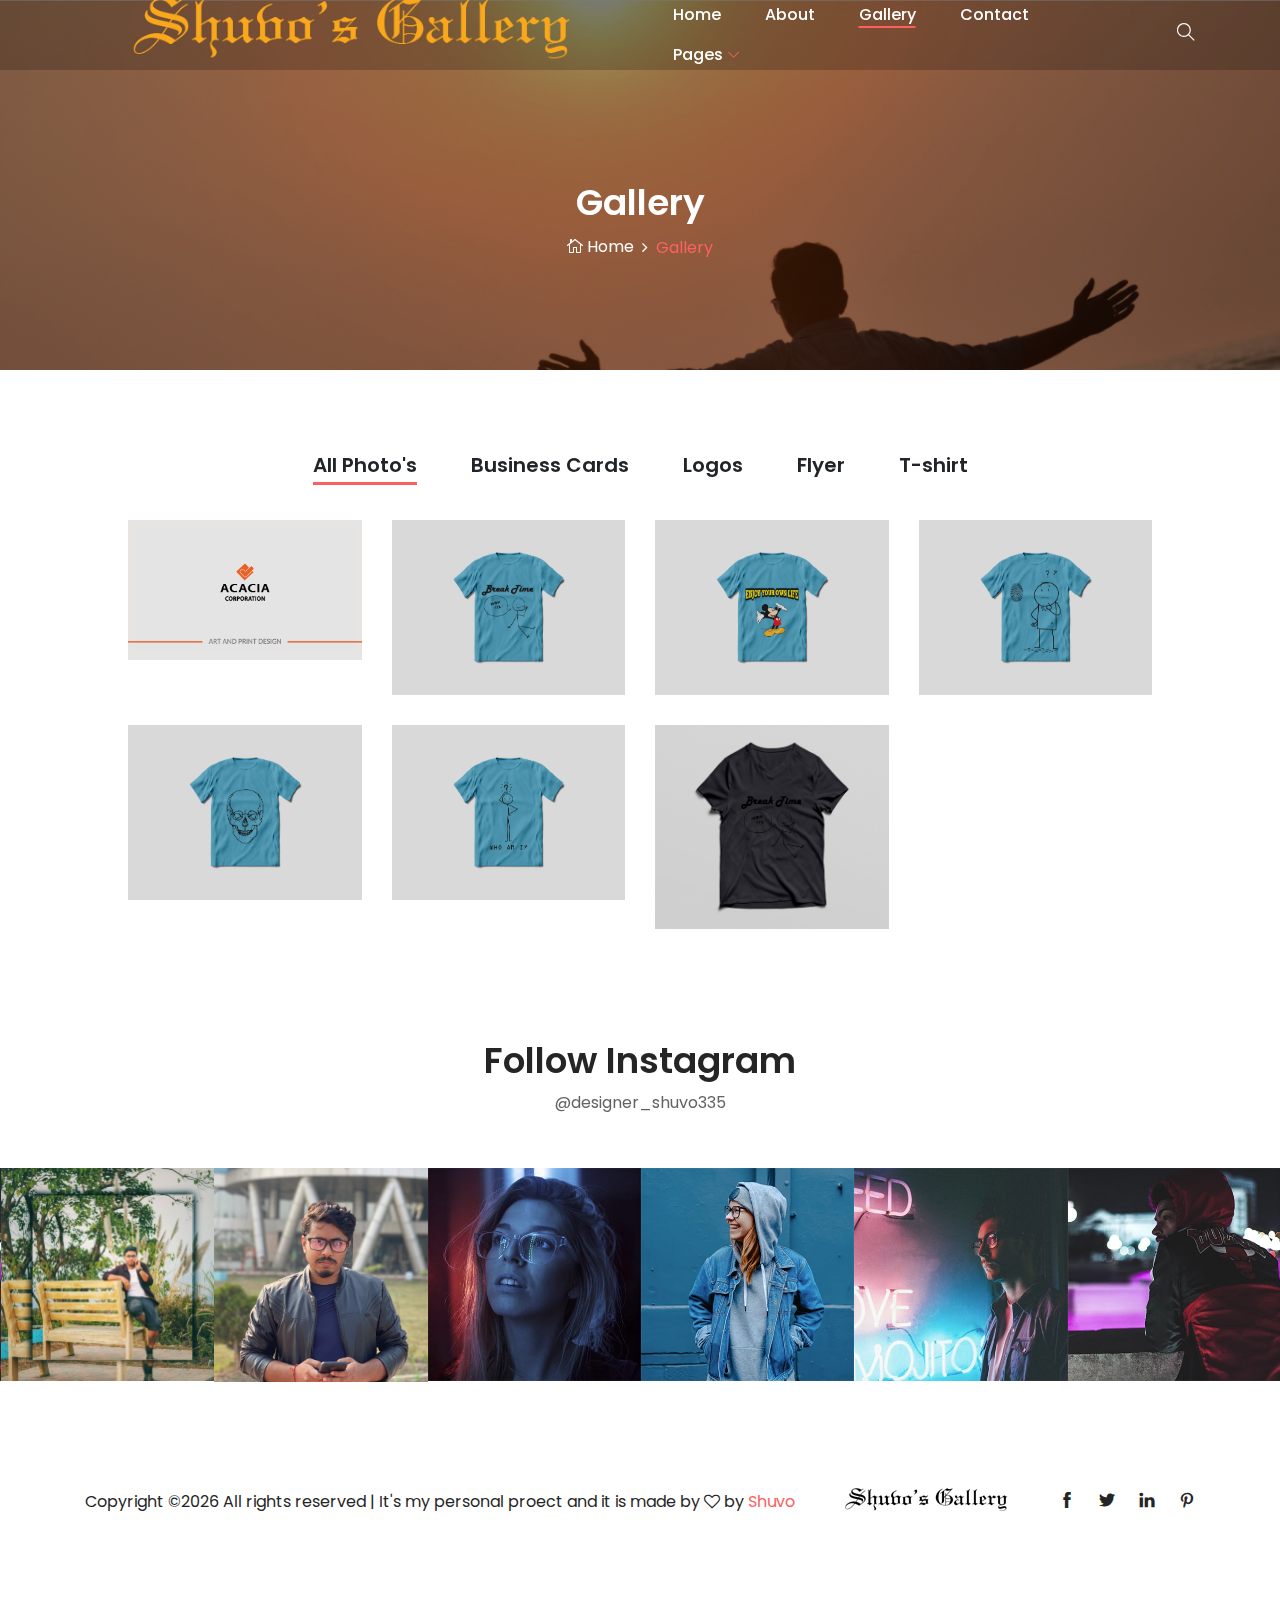
<file: gallery.html>
<!DOCTYPE html>
<html lang="en">

<head>
    <meta charset="UTF-8">
    <meta name="description" content="">
    <meta http-equiv="X-UA-Compatible" content="IE=edge">
    <meta name="viewport" content="width=device-width, initial-scale=1, shrink-to-fit=no">

    <!-- Title -->
    <title>Field Work Final Project by Shuvo</title>

    <!-- Favicon -->
    <link rel="icon" href="./img/core-img/favicon.png">

    <!-- Stylesheet -->
    <link rel="stylesheet" href="style.css">

</head>

<body>
    <!-- Preloader -->
    <div id="preloader">
        <div class="loader"></div>
    </div>
    <!-- /Preloader -->

    <!-- Top Search Form Area -->
    <div class="top-search-area">
        <div class="modal fade" id="searchModal" tabindex="-1" role="dialog" aria-hidden="true">
            <div class="modal-dialog modal-dialog-centered" role="document">
                <div class="modal-content">
                    <div class="modal-body">
                        <!-- Close -->
                        <button type="button" class="btn close-btn" data-dismiss="modal"><i class="ti-close"></i></button>
                        <!-- Form -->
                        <form action="index.html" method="post">
                            <input type="search" name="top-search-bar" class="form-control" placeholder="Search and hit enter...">
                            <button type="submit">Search</button>
                        </form>
                    </div>
                </div>
            </div>
        </div>
    </div>

    <!-- Header Area Start -->
    <header class="header-area">
        <!-- Main Header Start -->
        <div class="main-header-area">
            <div class="classy-nav-container breakpoint-off">
                <div class="container">
                    <!-- Classy Menu -->
                    <nav class="classy-navbar justify-content-between" id="alimeNav">

                        <!-- Logo -->
                        <a class="nav-brand" href="./index.html"><img src="./img/core-img/logo.png" alt=""></a>

                        <!-- Navbar Toggler -->
                        <div class="classy-navbar-toggler">
                            <span class="navbarToggler"><span></span><span></span><span></span></span>
                        </div>

                        <!-- Menu -->
                        <div class="classy-menu">
                            <!-- Menu Close Button -->
                            <div class="classycloseIcon">
                                <div class="cross-wrap"><span class="top"></span><span class="bottom"></span></div>
                            </div>
                            <!-- Nav Start -->
                            <div class="classynav">
                                <ul id="nav">
                                    <li><a href="./index.html">Home</a></li>
                                    <li><a href="./about.html">About</a></li>
                                    <li class="active"><a href="./gallery.html">Gallery</a></li>
                                    <li><a href="./contact.html">Contact</a></li>
                                    <li><a href="#">Pages</a>
                                        <ul class="dropdown">
                                            <li><a href="./index.html">- Home</a></li>
                                            <li><a href="./about.html">- About</a></li>
                                            <li><a href="./gallery.html">- Gallery</a></li>
                                            <li><a href="./contact.html">- Contact</a></li>
                                            <li><a href="#"> More</a>
                                                <ul class="dropdown">
                                                    <li><a href="#">- More Dropdown 1</a></li>
                                                    <li><a href="#">- More Dropdown 2</a></li>
                                                    <li><a href="#">- More Dropdown 3</a></li>
                                                    <li><a href="#">- More Dropdown 4</a></li>
                                                </ul>
                                            </li>
                                        </ul>
                                    </li>
                                </ul>

                                <!-- Search Icon -->
                                <div class="search-icon" data-toggle="modal" data-target="#searchModal"><i class="ti-search"></i></div>
                            </div>
                            <!-- Nav End -->
                        </div>
                    </nav>
                </div>
            </div>
        </div>
    </header>
    <!-- Header Area End -->

    <!-- Breadcrumb Area Start -->
    <section class="breadcrumb-area bg-img bg-overlay jarallax" style="background-image: url(img/bg-img/100.jpg);">
        <div class="container h-100">
            <div class="row h-100 align-items-center">
                <div class="col-12">
                    <div class="breadcrumb-content text-center">
                        <h2 class="page-title">Gallery</h2>
                        <nav aria-label="breadcrumb">
                            <ol class="breadcrumb justify-content-center">
                                <li class="breadcrumb-item"><a href="index.html"><i class="icon_house_alt"></i> Home</a></li>
                                <li class="breadcrumb-item active" aria-current="page">Gallery</li>
                            </ol>
                        </nav>
                    </div>
                </div>
            </div>
        </div>
    </section>
    <!-- Breadcrumb Area End -->

    <!-- Gallery Area Start -->
    <div class="Shuvos-portfolio-area section-padding-80 clearfix">
        <div class="container-fluid">
            <div class="row">
                <div class="col-12">
                    <!-- Projects Menu -->
                    <div class="Shuvos-projects-menu wow fadeInUp" data-wow-delay="100ms">
                        <div class="portfolio-menu text-center">
                            <button class="btn active" data-filter="*">All Photo's</button>
                            <button class="btn" data-filter=".Business Cards">Business Cards</button>
                            <button class="btn" data-filter=".Logos">Logos</button>
                            <button class="btn" data-filter=".Flyer">Flyer</button>
                            <button class="btn" data-filter=".T-shirt">T-shirt</button>
                        </div>
                    </div>
                </div>
            </div>

            <div class="row Shuvos-portfolio">
                <!-- Single Gallery Item -->
                <div class="col-12 col-sm-6 col-lg-3 single_gallery_item nature mb-30 wow fadeInUp" data-wow-delay="100ms">
                    <div class="single-portfolio-content">
                        <img src="img/bg-img/39.jpg" alt="">
                        <div class="hover-content">
                            <a href="img/bg-img/39.jpg" class="portfolio-img">+</a>
                        </div>
                    </div>
                </div>

                <!-- Single Gallery Item -->
                <div class="col-12 col-sm-6 col-lg-3 single_gallery_item video human mb-30 wow fadeInUp" data-wow-delay="300ms">
                    <div class="single-portfolio-content">
                        <img src="img/bg-img/40.jpg" alt="">
                        <div class="hover-content">
                            <a href="img/bg-img/40.jpg" class="portfolio-img">+</a>
                        </div>
                    </div>
                </div>

                <!-- Single Gallery Item -->
                <div class="col-12 col-sm-6 col-lg-3 single_gallery_item human mb-30 wow fadeInUp" data-wow-delay="700ms">
                    <div class="single-portfolio-content">
                        <img src="img/bg-img/42.jpg" alt="">
                        <div class="hover-content">
                            <a href="img/bg-img/42.jpg" class="portfolio-img">+</a>
                        </div>
                    </div>
                </div>

                <!-- Single Gallery Item -->
                <div class="col-12 col-sm-6 col-lg-3 single_gallery_item nature mb-30 wow fadeInUp" data-wow-delay="100ms">
                    <div class="single-portfolio-content">
                        <img src="img/bg-img/43.jpg" alt="">
                        <div class="hover-content">
                            <a href="img/bg-img/43.jpg" class="portfolio-img">+</a>
                        </div>
                    </div>
                </div>

                <!-- Single Gallery Item -->
                <div class="col-12 col-sm-6 col-lg-3 single_gallery_item video country mb-30 wow fadeInUp" data-wow-delay="300ms">
                    <div class="single-portfolio-content">
                        <img src="img/bg-img/44.jpg" alt="">
                        <div class="hover-content">
                            <a href="img/bg-img/44.jpg" class="portfolio-img">+</a>
                        </div>
                    </div>
                </div>

                <!-- Single Gallery Item -->
                <div class="col-12 col-sm-6 col-lg-3 single_gallery_item human mb-30 wow fadeInUp" data-wow-delay="300ms">
                    <div class="single-portfolio-content">
                        <img src="img/bg-img/48.jpg" alt="">
                        <div class="hover-content">
                            <a href="img/bg-img/48.jpg" class="portfolio-img">+</a>
                        </div>
                    </div>
                </div>

                <!-- Single Gallery Item -->
                <div class="col-12 col-sm-6 col-lg-3 single_gallery_item country mb-30 wow fadeInUp" data-wow-delay="500ms">
                    <div class="single-portfolio-content">
                        <img src="img/bg-img/49.jpg" alt="">
                        <div class="hover-content">
                            <a href="img/bg-img/49.jpg" class="portfolio-img">+</a>
                        </div>
                    </div>
                </div>
            </div>
        </div>
    </div>
    <!-- Gallery Area End -->

    <!-- Follow Area Start -->
    <div class="follow-area clearfix">
        <div class="container">
            <div class="row">
                <div class="col-12">
                    <div class="section-heading text-center">
                        <h2>Follow Instagram</h2>
                        <p>@designer_shuvo335</p>
                    </div>
                </div>
            </div>
        </div>

        <!-- Instagram Feed Area -->
        <div class="instragram-feed-area owl-carousel">
            <!-- Single Instagram Item -->
            <div class="single-instagram-item">
                <img src="img/bg-img/11.jpg" alt="">
                <div class="instagram-hover-content text-center d-flex align-items-center justify-content-center">
                    <a href="https://www.instagram.com/designer_shuvo335/">
                        <i class="ti-instagram" aria-hidden="true"></i>
                        <span>designer_shuvo335</span>
                    </a>
                </div>
            </div>
            <!-- Single Instagram Item -->
            <div class="single-instagram-item">
                <img src="img/bg-img/12.jpg" alt="">
                <div class="instagram-hover-content text-center d-flex align-items-center justify-content-center">
                    <a href="https://www.instagram.com/designer_shuvo335/">
                        <i class="ti-instagram" aria-hidden="true"></i>
                        <span>designer_shuvo335</span>
                    </a>
                </div>
            </div>
            <!-- Single Instagram Item -->
            <div class="single-instagram-item">
                <img src="img/bg-img/13.jpg" alt="">
                <div class="instagram-hover-content text-center d-flex align-items-center justify-content-center">
                    <a href="https://www.instagram.com/designer_shuvo335/">
                        <i class="ti-instagram" aria-hidden="true"></i>
                        <span>designer_shuvo335</span>
                    </a>
                </div>
            </div>
            <!-- Single Instagram Item -->
            <div class="single-instagram-item">
                <img src="img/bg-img/14.jpg" alt="">
                <div class="instagram-hover-content text-center d-flex align-items-center justify-content-center">
                    <a href="https://www.instagram.com/designer_shuvo335/">
                        <i class="ti-instagram" aria-hidden="true"></i>
                        <span>designer_shuvo335</span>
                    </a>
                </div>
            </div>
            <!-- Single Instagram Item -->
            <div class="single-instagram-item">
                <img src="img/bg-img/15.jpg" alt="">
                <div class="instagram-hover-content text-center d-flex align-items-center justify-content-center">
                    <a href="https://www.instagram.com/designer_shuvo335/">
                        <i class="ti-instagram" aria-hidden="true"></i>
                        <span>designer_shuvo335</span>
                    </a>
                </div>
            </div>
            <!-- Single Instagram Item -->
            <div class="single-instagram-item">
                <img src="img/bg-img/16.jpg" alt="">
                <div class="instagram-hover-content text-center d-flex align-items-center justify-content-center">
                    <a href="https://www.instagram.com/designer_shuvo335/">
                        <i class="ti-instagram" aria-hidden="true"></i>
                        <span>designer_shuvo335</span>
                    </a>
                </div>
            </div>
        </div>
    </div>
    <!-- Follow Area End -->

    <!-- Footer Area Start -->
    <footer class="footer-area">
        <div class="container">
            <div class="row">
                <div class="col-12">
                    <div class="footer-content d-flex align-items-center justify-content-between">
                        <!-- Copywrite Text -->
                        <div class="copywrite-text">
                            <p>
Copyright &copy;<script>document.write(new Date().getFullYear());</script> All rights reserved | It's my personal proect and it is made by <i class="fa fa-heart-o" aria-hidden="true"></i> by <a href="https://www.facebook.com/shuvo.ray.nubtk.100.cse" target="_blank">Shuvo</a>
</p>
                        </div>
                        <!-- Footer Logo -->
                        <div class="footer-logo">
                            <a href="#"><img src="img/core-img/logo2.png" alt=""></a>
                        </div>
                        <!-- Social Info -->
                        <div class="social-info">
                            <a href="https://www.facebook.com/shuvo.ray.nubtk.100.cse"><i class="ti-facebook" aria-hidden="true"></i></a>
                            <a href="https://twitter.com/Shuvora81247926"><i class="ti-twitter-alt" aria-hidden="true"></i></a>
                            <a href="https://www.linkedin.com/in/shuvo-ray-135b91153/"><i class="ti-linkedin" aria-hidden="true"></i></a>
                            <a href="https://www.pinterest.com/shuvoray/_saved/"><i class="ti-pinterest" aria-hidden="true"></i></a>
                        </div>
                    </div>
                </div>
            </div>
        </div>
    </footer>
    <!-- Footer Area End -->

    <!-- **** All JS Files ***** -->
    <!-- jQuery 2.2.4 -->
    <script src="js/jquery.min.js"></script>
    <!-- Popper -->
    <script src="js/popper.min.js"></script>
    <!-- Bootstrap -->
    <script src="js/bootstrap.min.js"></script>
    <!-- All Plugins -->
    <script src="js/alime.bundle.js"></script>
    <!-- Active -->
    <script src="js/default-assets/active.js"></script>

</body>
</html>
</file>
<file: style.css>
@import url("https://fonts.googleapis.com/css?family=Poppins:100,200,300,400,500,600,700");
@import url(css/bootstrap.min.css);
@import url(css/animate.css);
@import url(css/default-assets/classy-nav.css);
@import url(css/owl.carousel.min.css);
@import url(css/magnific-popup.css);
@import url(css/font-awesome.min.css);
@import url(css/default-assets/themify-icons.css);
@import url(css/style.css);

* {
  margin: 0;
  padding: 0; }

body {
  font-family: "Poppins", sans-serif;
  font-weight: 400;
  font-size: 16px;
  position: relative;
  z-index: auto; }

h1,h2,h3,h4,h5,h6 {
  font-family: "Poppins", sans-serif;
  color: #252525;
  line-height: 1.3;
  font-weight: 600; }

a, a:active, a:focus, a:hover {
  color: #252525;
  text-decoration: none;
  -webkit-transition-duration: 500ms;
  -o-transition-duration: 500ms;
  transition-duration: 500ms;
  outline: none;
  font-weight: 500; }

li {
  list-style: none; }

p {
  line-height: 1.9;
  color: #636363;
  font-size: 16px;
  font-weight: 400; }

img {
  width: 100%;
  height: auto; }

ul {
  margin: 0;
  padding: 0; }
  ul li {
    margin: 0;
    padding: 0; }

.bg-overlay {
  position: relative;
  z-index: 1; }
  .bg-overlay::after {
    position: absolute;
    content: "";
    height: 100%;
    width: 100%;
    top: 0;
    left: 0;
    z-index: -1;
    background-color: rgba(0, 0, 0, 0.4); }

.bg-img {
  background-position: center center !important;
  background-size: cover !important;
  background-repeat: no-repeat !important; }

.jarallax {
  position: relative;
  z-index: 0; }
  .jarallax > .jarallax-img {
    position: absolute;
    object-fit: cover;
    font-family: 'object-fit: cover';
    top: 0;
    left: 0;
    width: 100%;
    height: 100%;
    z-index: -1; }

.mfp-image-holder .mfp-close,
.mfp-iframe-holder .mfp-close {
  position: fixed;
  z-index: 100;
  color: #ffffff;
  right: 20px;
  text-align: center;
  padding-right: 0;
  width: 100%;
  top: 20px;
  width: 30px;
  background: #fc6060;
  height: 30px;
  line-height: 30px; }

img.mfp-img {
  -webkit-box-shadow: 0 2px 40px 8px rgba(15, 15, 15, 0.15);
  box-shadow: 0 2px 40px 8px rgba(15, 15, 15, 0.15); }

button.mfp-close,
button.mfp-arrow {
  background: #fc6060; }

.mfp-bottom-bar {
  display: none !important; }

.mfp-bg {
  background-color: #000000; }

.bg-transparent {
  background-color: transparent !important; }

.bg-gray {
  background-color: #f7f7f7 !important; }

textarea:focus,
input:focus {
  outline: none; }

textarea:invalid,
input:invalid,
textarea:required,
input:required {
  box-shadow: none !important; }

.border {
  border-color: #ebebeb; }

.mfp-arrow-left::after {
  border-right-color: transparent; }

.mfp-arrow-left::before {
  border-right-color: #ffffff; }

.mfp-arrow-right::after {
  border-left-color: transparent; }

.mfp-arrow-right::before {
  border-left-color: #ffffff; }


.mt-15 {
  margin-top: 15px; }

.mt-30 {
  margin-top: 30px; }

.mt-40 {
  margin-top: 40px; }

.mt-50 {
  margin-top: 50px; }

.mt-70 {
  margin-top: 70px; }

.mt-80 {
  margin-top: 80px; }

.mt-100 {
  margin-top: 100px; }

.mt-150 {
  margin-top: 150px; }

.mr-15 {
  margin-right: 15px; }

.mr-30 {
  margin-right: 30px; }

.mr-50 {
  margin-right: 50px; }

.mr-100 {
  margin-right: 100px; }

.mb-10 {
  margin-bottom: 10px; }

.mb-15 {
  margin-bottom: 15px; }

.mb-30 {
  margin-bottom: 30px; }

.mb-40 {
  margin-bottom: 40px; }

.mb-50 {
  margin-bottom: 50px; }

.mb-60 {
  margin-bottom: 60px; }

.mb-70 {
  margin-bottom: 70px; }

.mb-80 {
  margin-bottom: 80px; }

.mb-100 {
  margin-bottom: 100px; }

.ml-15 {
  margin-left: 15px; }

.ml-30 {
  margin-left: 30px; }

.ml-50 {
  margin-left: 50px; }

.ml-100 {
  margin-left: 100px; }

.pt-50 {
  padding-top: 50px !important; }

.section-padding-80 {
  padding-top: 80px;
  padding-bottom: 80px; }

.section-padding-0-80 {
  padding-top: 0;
  padding-bottom: 80px; }

.section-padding-80-0 {
  padding-top: 80px;
  padding-bottom: 0; }

.section-padding-80-50 {
  padding-top: 80px;
  padding-bottom: 50px; }

.section-padding-100 {
  padding-top: 100px;
  padding-bottom: 100px; }

.section-padding-0-100 {
  padding-top: 0;
  padding-bottom: 100px; }

.section-padding-100-0 {
  padding-top: 100px;
  padding-bottom: 0; }

#preloader {
  position: fixed;
  width: 100%;
  height: 100%;
  z-index: 9999999;
  top: 0;
  left: 0;
  background-color: #ffffff;
  display: -webkit-box;
  display: -ms-flexbox;
  display: flex;
  -webkit-box-align: center;
  -ms-flex-align: center;
  align-items: center;
  -webkit-box-pack: center;
  -ms-flex-pack: center;
  justify-content: center;
  overflow: hidden; }

.loader,
.loader:before,
.loader:after {
  border-radius: 50%;
  width: 2.5em;
  height: 2.5em;
  -webkit-animation-fill-mode: both;
  animation-fill-mode: both;
  -webkit-animation: load7 1.8s infinite ease-in-out;
  animation: load7 1.8s infinite ease-in-out; }

.loader {
  margin-top: -20px;
  color: #fc6060;
  font-size: 6px;
  position: relative;
  -webkit-transform: translateZ(0);
  -ms-transform: translateZ(0);
  transform: translateZ(0);
  -webkit-animation-delay: -0.16s;
  animation-delay: -0.16s; }

.loader:before,
.loader:after {
  content: '';
  position: absolute;
  top: 0; }

.loader:before {
  left: -3.5em;
  -webkit-animation-delay: -0.32s;
  animation-delay: -0.32s; }

.loader:after {
  left: 3.5em; }

@-webkit-keyframes load7 {
  0%,
    80%,
    100% {
    box-shadow: 0 2.5em 0 -1.3em; }
  40% {
    box-shadow: 0 2.5em 0 0; } }
@keyframes load7 {
  0%,
    80%,
    100% {
    box-shadow: 0 2.5em 0 -1.3em; }
  40% {
    box-shadow: 0 2.5em 0 0; } }

.section-heading {
  position: relative;
  z-index: 1;
  margin-bottom: 50px; }
  .section-heading h2 {
    font-size: 36px;
    text-transform: capitalize;
    margin-bottom: 5px;
    display: block;
    line-height: 1.2; }
    @media only screen and (max-width: 767px) {
      .section-heading h2 {
        font-size: 24px; } }
  .section-heading p {
    margin-bottom: 0; }
  .section-heading.white p,
  .section-heading.white h2 {
    color: #ffffff; }


#scrollUp {
  position: fixed;
  right: 40px;
  font-size: 20px;
  line-height: 40px;
  width: 40px;
  height: 40px;
  bottom: 40px;
  background-color: #fc6060;
  color: #ffffff;
  text-align: center;
  -webkit-transition-duration: 500ms;
  -o-transition-duration: 500ms;
  transition-duration: 500ms;
  border-radius: 50%;
  -webkit-box-shadow: 0 2px 40px 8px rgba(15, 15, 15, 0.15);
  box-shadow: 0 2px 40px 8px rgba(15, 15, 15, 0.15);
  z-index: 15962536; }
  @media only screen and (max-width: 767px) {
    #scrollUp {
      right: 20px;
      bottom: 20px; } }
  #scrollUp:focus, #scrollUp:hover {
    background-color: #000000;
    color: #ffffff; }


.btn:focus {
  box-shadow: none; }

.Shuvos-btn {
  position: relative;
  z-index: 1;
  min-width: 160px;
  height: 46px;
  line-height: 42px;
  font-size: 16px;
  font-weight: 500;
  display: inline-block;
  padding: 0 30px;
  text-align: center;
  text-transform: capitalize;
  background-color: transparent;
  color: #ffffff;
  border: 2px solid #fc6060;
  border-radius: 60px;
  -webkit-transition-duration: 500ms;
  -o-transition-duration: 500ms;
  transition-duration: 500ms; }
  .Shuvos-btn.btn-2 {
    color: #252525; }
  .Shuvos-btn:focus, .Shuvos-btn:hover {
    font-weight: 500;
    -webkit-box-shadow: 0 2px 40px 8px rgba(15, 15, 15, 0.15);
    box-shadow: 0 2px 40px 8px rgba(15, 15, 15, 0.15);
    background-color: #fc6060;
    color: #ffffff; }

.badges-btn {
  background-color: #ebebeb;
  padding: 5px 15px;
  display: inline-block;
  color: #636363;
  font-size: 12px;
  font-weight: 500;
  text-transform: uppercase;
  border-radius: 2px;
  -webkit-transition-duration: 500ms;
  -o-transition-duration: 500ms;
  transition-duration: 500ms;
  letter-spacing: 1px; }
  .badges-btn:hover, .badges-btn:focus {
    background-color: #fc6060;
    color: #ffffff;
    font-weight: 500; }


.header-area {
  position: fixed;
  z-index: 100;
  width: 100%;
  -webkit-transition-duration: 500ms;
  -o-transition-duration: 500ms;
  transition-duration: 500ms;
  background-color: transparent; }
  .header-area .search-icon {
    position: relative;
    z-index: 1;
    margin-left: 80px; }
    .header-area .search-icon i {
      font-size: 18px;
      color: #ffffff;
      cursor: pointer; }

.top-search-area .modal {
  background-color: rgba(0, 0, 0, 0.7); }
.top-search-area .modal-content .modal-body {
  padding: 50px; }
  .top-search-area .modal-content .modal-body button.close-btn {
    position: absolute;
    top: 15px;
    right: 15px;
    z-index: 10;
    font-size: 14px; }
    .top-search-area .modal-content .modal-body button.close-btn.btn {
      padding: 0;
      background-color: transparent; }
.top-search-area form {
  width: 100%;
  position: relative;
  z-index: 1; }
  .top-search-area form input {
    width: 100%;
    height: 50px;
    border: none;
    -webkit-box-shadow: 0 0 30px 15px rgba(0, 0, 0, 0.08);
    box-shadow: 0 0 30px 15px rgba(0, 0, 0, 0.08);
    border-radius: 6px;
    font-size: 12px;
    font-style: italic;
    padding: 0 20px; }
    .top-search-area form input:focus {
      -webkit-box-shadow: 0 0 30px 15px rgba(0, 0, 0, 0.08);
      box-shadow: 0 0 30px 15px rgba(0, 0, 0, 0.08); }
  .top-search-area form button {
    position: absolute;
    width: 100px;
    height: 50px;
    top: 0;
    right: 0;
    z-index: 10;
    border-radius: 0 6px 6px 0;
    border: none;
    background-color: #fc6060;
    font-weight: 600;
    font-size: 14px;
    text-transform: uppercase;
    text-align: center;
    color: #ffffff;
    cursor: pointer; }

.classy-nav-container {
  background-color: transparent;
  padding: 0; }
  .classy-nav-container .classy-navbar {
    -webkit-transition-duration: 500ms;
    -o-transition-duration: 500ms;
    transition-duration: 500ms;
    height: 70px;
    padding: 0; }
    @media only screen and (max-width: 767px) {
      .classy-nav-container .classy-navbar .nav-brand {
        max-width: 90px;
        margin-right: 15px; } }
    .classy-nav-container .classy-navbar .classynav ul li a {
      font-size: 16px;
      text-transform: capitalize;
      color: #ffffff;
      font-weight: 500;
      padding: 0 20px; }
      .classy-nav-container .classy-navbar .classynav ul li a:hover, .classy-nav-container .classy-navbar .classynav ul li a:focus {
        color: #fc6060; }
      @media only screen and (min-width: 992px) and (max-width: 1199px) {
        .classy-nav-container .classy-navbar .classynav ul li a {
          font-size: 14px; } }
      @media only screen and (min-width: 768px) and (max-width: 991px) {
        .classy-nav-container .classy-navbar .classynav ul li a {
          font-size: 14px;
          color: #252525; }
          .classy-nav-container .classy-navbar .classynav ul li a:hover, .classy-nav-container .classy-navbar .classynav ul li a:focus {
            color: #fc6060; } }
      @media only screen and (max-width: 767px) {
        .classy-nav-container .classy-navbar .classynav ul li a {
          font-size: 14px;
          color: #252525; }
          .classy-nav-container .classy-navbar .classynav ul li a:hover, .classy-nav-container .classy-navbar .classynav ul li a:focus {
            color: #fc6060; } }
    .classy-nav-container .classy-navbar .classynav ul li.cn-dropdown-item ul li a, .classy-nav-container .classy-navbar .classynav ul li.megamenu-item ul li a {
      font-size: 14px;
      text-transform: capitalize;
      height: 42px;
      line-height: 42px;
      padding: 0 30px;
      color: #252525; }
      .classy-nav-container .classy-navbar .classynav ul li.cn-dropdown-item ul li a:focus, .classy-nav-container .classy-navbar .classynav ul li.cn-dropdown-item ul li a:hover, .classy-nav-container .classy-navbar .classynav ul li.megamenu-item ul li a:focus, .classy-nav-container .classy-navbar .classynav ul li.megamenu-item ul li a:hover {
        color: #fc6060; }

.classynav ul li.active a {
  position: relative;
  z-index: 1; }
  .classynav ul li.active a::before {
    width: calc(100% - 40px);
    height: 2px;
    background-color: #fc6060;
    position: absolute;
    bottom: 7px;
    left: 0;
    z-index: 1;
    content: '';
    left: 50%;
    transform: translateX(-50%); }
    @media only screen and (min-width: 768px) and (max-width: 991px) {
      .classynav ul li.active a::before {
        display: none; } }
    @media only screen and (max-width: 767px) {
      .classynav ul li.active a::before {
        display: none; } }

.classynav ul li.has-down > a::after,
.classynav ul li.has-down.active > a::after,
.classynav ul li.megamenu-item > a::after {
  color: #fc6060; }

.breakpoint-off .classynav ul li .dropdown,
.breakpoint-off .classynav ul li .megamenu {
  width: 210px;
  -webkit-box-shadow: 0 2px 40px 8px rgba(15, 15, 15, 0.15);
  box-shadow: 0 2px 40px 8px rgba(15, 15, 15, 0.15);
  border-radius: 6px; }

.breakpoint-off .classynav ul li .megamenu {
  width: 100%; }

.classy-navbar-toggler .navbarToggler span {
  background-color: #252525; }

.main-header-area {
  position: relative;
  z-index: 1;
  background-color: transparent;
  -webkit-transition-duration: 500ms;
  -o-transition-duration: 500ms;
  transition-duration: 500ms;
  height: 70px;
  background-color: rgba(0, 0, 0, 0.2); }
  .main-header-area.sticky {
    background-color: #000000; }

.classy-navbar-toggler .navbarToggler span {
  background-color: #ffffff; }

.welcome-area {
  position: relative;
  z-index: 1; }

.welcome-slides {
  position: relative;
  z-index: 1;
  overflow: hidden; }
  .welcome-slides .owl-prev,
  .welcome-slides .owl-next {
    -webkit-transition-duration: 500ms;
    -o-transition-duration: 500ms;
    transition-duration: 500ms;
    width: 66px;
    height: 66px;
    border-radius: 50%;
    background-color: rgba(255, 255, 255, 0.1);
    position: absolute;
    top: 50%;
    left: 70px;
    margin-top: -33px;
    z-index: 10;
    text-align: center;
    line-height: 70px;
    color: #ffffff;
    font-size: 30px; }
    .welcome-slides .owl-prev:hover, .welcome-slides .owl-prev:focus,
    .welcome-slides .owl-next:hover,
    .welcome-slides .owl-next:focus {
      background-color: #fc6060; }
    @media only screen and (min-width: 768px) and (max-width: 991px) {
      .welcome-slides .owl-prev,
      .welcome-slides .owl-next {
        left: 30px; } }
    @media only screen and (max-width: 767px) {
      .welcome-slides .owl-prev,
      .welcome-slides .owl-next {
        width: 40px;
        left: 15px;
        height: 40px;
        font-size: 18px;
        line-height: 44px; } }
  .welcome-slides .owl-next {
    left: auto;
    right: 70px; }
    @media only screen and (min-width: 768px) and (max-width: 991px) {
      .welcome-slides .owl-next {
        right: 30px; } }
    @media only screen and (max-width: 767px) {
      .welcome-slides .owl-next {
        right: 15px; } }

.single-welcome-slide {
  position: relative;
  z-index: 2;
  width: 100%;
  height: 880px;
  background-color: #fc6060; }
  @media only screen and (min-width: 992px) and (max-width: 1199px) {
    .single-welcome-slide {
      height: 750px; } }
  @media only screen and (min-width: 768px) and (max-width: 991px) {
    .single-welcome-slide {
      height: 750px; } }
  @media only screen and (max-width: 767px) {
    .single-welcome-slide {
      height: 600px; } }
  .single-welcome-slide .welcome-text {
    position: relative;
    z-index: 1; }
    .single-welcome-slide .welcome-text h2 {
      font-weight: 700;
      font-size: 82px;
      display: block;
      margin-bottom: 0;
      background: -webkit-linear-gradient(#ff9696, #ffe89e);
      -webkit-background-clip: text;
      -webkit-text-fill-color: transparent; }
      @media only screen and (max-width: 767px) {
        .single-welcome-slide .welcome-text h2 {
          font-size: 42px; } }
    .single-welcome-slide .welcome-text p {
      color: #ffffff;
      margin-bottom: 50px;
      display: block; }
    .single-welcome-slide .welcome-text .hero-mail-contact {
      color: #ffffff;
      font-style: italic;
      text-decoration: underline; }
      .single-welcome-slide .welcome-text .hero-mail-contact:hover, .single-welcome-slide .welcome-text .hero-mail-contact:focus {
        color: #fc6060; }

.footer-content {
  padding: 20px 0; }
  .footer-content .copywrite-text {
    position: relative;
    z-index: 1; }
    .footer-content .copywrite-text p {
      margin-bottom: 0;
      color: #252525; }
      @media only screen and (max-width: 767px) {
        .footer-content .copywrite-text p {
          font-size: 12px; } }
      .footer-content .copywrite-text p a {
        color: #fc6060;
        font-weight: 400; }
        @media only screen and (max-width: 767px) {
          .footer-content .copywrite-text p a {
            font-size: 12px; } }
  @media only screen and (max-width: 767px) {
    .footer-content .footer-logo a img {
      max-width: 50px; } }
  .footer-content .social-info a {
    color: #252525;
    font-size: 16px;
    margin-right: 20px; }
    .footer-content .social-info a:last-child {
      margin-right: 0; }
    @media only screen and (max-width: 767px) {
      .footer-content .social-info a {
        margin-right: 5px;
        font-size: 12px; } }
    .footer-content .social-info a:hover, .footer-content .social-info a:focus {
      color: #fc6060; }

.single-instagram-item {
  position: relative;
  z-index: 1;
  overflow: hidden;
  -webkit-transition-duration: 500ms;
  -o-transition-duration: 500ms;
  transition-duration: 500ms; }
  .single-instagram-item img {
    width: 100%;
    -webkit-transition-duration: 1500ms;
    -o-transition-duration: 1500ms;
    transition-duration: 1500ms; }
  .single-instagram-item .instagram-hover-content {
    width: 100%;
    height: 100%;
    position: absolute;
    top: 0;
    bottom: 0;
    left: 0;
    right: 0;
    background-color: rgba(252, 96, 96, 0.9);
    opacity: 0;
    visibility: hidden;
    -webkit-transition-duration: 500ms;
    -o-transition-duration: 500ms;
    transition-duration: 500ms; }
    .single-instagram-item .instagram-hover-content a {
      text-align: center; }
      .single-instagram-item .instagram-hover-content a i {
        color: #ffffff;
        font-size: 32px;
        display: block;
        margin-bottom: 15px; }
      .single-instagram-item .instagram-hover-content a span {
        font-size: 14px;
        margin-bottom: 0;
        color: #ffffff; }
        @media only screen and (min-width: 992px) and (max-width: 1199px) {
          .single-instagram-item .instagram-hover-content a span {
            font-size: 12px; } }
        @media only screen and (min-width: 768px) and (max-width: 991px) {
          .single-instagram-item .instagram-hover-content a span {
            font-size: 12px; } }
        @media only screen and (max-width: 767px) {
          .single-instagram-item .instagram-hover-content a span {
            font-size: 12px; } }
  .single-instagram-item:hover img {
    -webkit-transform: scale(1.1);
    -ms-transform: scale(1.1);
    transform: scale(1.1); }
  .single-instagram-item:hover .instagram-hover-content {
    opacity: 1;
    visibility: visible; }

.instagram-gallery-single-item:hover .instagram-hover-content .zoom-img {
  margin-top: 0;
  opacity: 1; }

.about-us-content h3 {
  font-size: 36px;
  display: block;
  margin-bottom: 5px; }
  @media only screen and (max-width: 767px) {
    .about-us-content h3 {
      font-size: 24px; } }
.about-us-content .line {
  height: 3px;
  width: 70px;
  background-color: #fc6060;
  margin-bottom: 30px; }

.about-video-area {
  position: relative;
  z-index: 1;
  border-radius: 10px; }
  .about-video-area img {
    -webkit-box-shadow: 3px 0 24px rgba(0, 0, 0, 0.15);
    box-shadow: 3px 0 24px rgba(0, 0, 0, 0.15);
    width: 100%;
    border-radius: 10px; }
  .about-video-area .video-icon a {
    position: absolute;
    top: 50%;
    left: 50%;
    z-index: 99;
    -webkit-transform: translate(-50%, -50%);
    -ms-transform: translate(-50%, -50%);
    transform: translate(-50%, -50%);
    color: #ffffff;
    height: 50px;
    width: 50px;
    display: inline-block;
    background-color: #fc6060;
    text-align: center;
    line-height: 56px;
    font-size: 38px;
    border-radius: 50%; }
    .about-video-area .video-icon a::after {
      content: '';
      position: absolute;
      width: 0%;
      height: 0%;
      border-radius: 50%;
      background-color: transparent;
      top: 50%;
      left: 50%;
      -webkit-transform: translate(-50%, -50%);
      -ms-transform: translate(-50%, -50%);
      transform: translate(-50%, -50%);
      border: 2px solid #fc6060;
      -webkit-animation: video-icon 1200ms linear infinite;
      animation: video-icon 1200ms linear infinite;
      z-index: -10; }
    .about-video-area .video-icon a:hover, .about-video-area .video-icon a:focus {
      background-color: #000000; }
      .about-video-area .video-icon a:hover::after, .about-video-area .video-icon a:focus::after {
        border: 2px solid #000000; }

@-webkit-keyframes video-icon {
  0% {
    width: 0;
    height: 0;
    opacity: 1; }
  50% {
    width: 100%;
    height: 100%;
    opacity: 1; }
  100% {
    width: 200%;
    height: 200%;
    opacity: 0; } }
@keyframes video-icon {
  0% {
    width: 0;
    height: 0;
    opacity: 1; }
  50% {
    width: 100%;
    height: 100%;
    opacity: 1; }
  100% {
    width: 200%;
    height: 200%;
    opacity: 0; } }
.why-choose-us-content {
  -webkit-transition-duration: 800ms;
  -o-transition-duration: 800ms;
  transition-duration: 800ms;
  background-color: #ffffff;
  padding: 80px 30px 50px;
  border-radius: 10px;
  box-shadow: 3px 0 15px -1px rgba(0, 0, 0, 0.15);
  position: relative;
  z-index: 1;
  margin-top: 50px; }
  .why-choose-us-content .chosse-us-icon {
    -webkit-transition-duration: 800ms;
    -o-transition-duration: 800ms;
    transition-duration: 800ms;
    height: 76px;
    width: 76px;
    background-color: #fc6060;
    display: inline-block;
    text-align: center;
    line-height: 76px;
    border-radius: 50%;
    color: #ffffff;
    font-size: 30px;
    position: absolute;
    top: -38px;
    left: 50%;
    margin-left: -38px; }
  .why-choose-us-content h4 {
    font-size: 20px;
    font-weight: 500;
    margin-bottom: 15px;
    -webkit-transition-duration: 800ms;
    -o-transition-duration: 800ms;
    transition-duration: 800ms; }
  .why-choose-us-content p {
    -webkit-transition-duration: 800ms;
    -o-transition-duration: 800ms;
    transition-duration: 800ms;
    font-size: 14px;
    margin-bottom: 0; }
  .why-choose-us-content:hover, .why-choose-us-content:focus {
    background-color: #fc6060; }
    .why-choose-us-content:hover .chosse-us-icon, .why-choose-us-content:focus .chosse-us-icon {
      background-color: #000000;
      box-shadow: 0 5px 15px 2px rgba(255, 255, 255, 0.15); }
    .why-choose-us-content:hover h4,
    .why-choose-us-content:hover p, .why-choose-us-content:focus h4,
    .why-choose-us-content:focus p {
      color: #ffffff; }

.breadcrumb-area {
  position: relative;
  z-index: 1;
  height: 370px; }
  @media only screen and (max-width: 767px) {
    .breadcrumb-area {
      height: 240px; } }
  .breadcrumb-area .page-title {
    color: #ffffff;
    font-size: 36px; }
    @media only screen and (max-width: 767px) {
      .breadcrumb-area .page-title {
        font-size: 24px; } }

.breadcrumb-content {
  position: relative;
  z-index: 1;
  margin-top: 70px; }
  .breadcrumb-content .breadcrumb {
    padding: 0;
    background-color: transparent;
    margin-bottom: 0; }
    .breadcrumb-content .breadcrumb .breadcrumb-item {
      color: #fc6060;
      font-weight: 400;
      font-size: 16px; }
      .breadcrumb-content .breadcrumb .breadcrumb-item a {
        font-size: 16px;
        color: #ffffff;
        font-weight: 400; }
        .breadcrumb-content .breadcrumb .breadcrumb-item a:hover, .breadcrumb-content .breadcrumb .breadcrumb-item a:focus {
          color: #fc6060; }
    .breadcrumb-content .breadcrumb .breadcrumb-item + .breadcrumb-item::before {
      content: '\f105';
      color: #ffffff;
      font-family: "FontAwesome"; }

.breadcrumb-area.blog {
  height: 550px; }
  .breadcrumb-area.blog .breadcrumb-content .post-catagory {
    padding: 2px 15px;
    border-radius: 2px;
    font-size: 12px;
    text-transform: uppercase;
    color: #ffffff;
    background-color: #fc6060;
    font-weight: 500;
    margin-bottom: 15px; }
    .breadcrumb-area.blog .breadcrumb-content .post-catagory:hover, .breadcrumb-area.blog .breadcrumb-content .post-catagory:focus {
      font-weight: 500;
      background-color: #000000; }
  .breadcrumb-area.blog .breadcrumb-content .page-title {
    display: block;
    font-size: 48px;
    margin-bottom: 20px; }
    @media only screen and (max-width: 767px) {
      .breadcrumb-area.blog .breadcrumb-content .page-title {
        font-size: 30px; } }
  .breadcrumb-area.blog .breadcrumb-content .post-meta {
    position: relative;
    z-index: 1;
    margin-bottom: 5px; }
    .breadcrumb-area.blog .breadcrumb-content .post-meta a {
      position: relative;
      z-index: 1;
      font-size: 16px;
      color: #ffffff;
      font-weight: 500;
      margin-right: 21px; }
      @media only screen and (max-width: 767px) {
        .breadcrumb-area.blog .breadcrumb-content .post-meta a {
          font-size: 13px; } }
      .breadcrumb-area.blog .breadcrumb-content .post-meta a::after {
        content: '|';
        position: absolute;
        top: 0;
        right: -11px;
        z-index: 1; }
      .breadcrumb-area.blog .breadcrumb-content .post-meta a:last-child::after {
        display: none; }
      .breadcrumb-area.blog .breadcrumb-content .post-meta a:hover, .breadcrumb-area.blog .breadcrumb-content .post-meta a:focus {
        color: #fc6060; }
        .breadcrumb-area.blog .breadcrumb-content .post-meta a:hover::after, .breadcrumb-area.blog .breadcrumb-content .post-meta a:focus::after {
          color: #ffffff; }


.Shuvos-blockquote {
  position: relative;
  z-index: 1;
  margin-bottom: 30px;
  margin-top: 30px;
  border-left: 3px solid #fc6060;
  padding-left: 30px; }
  .Shuvos-blockquote h4 {
    margin-bottom: 15px;
    font-size: 24px;
    color: #161715;
    line-height: 1.5;
    font-weight: 400; }
    @media only screen and (max-width: 767px) {
      .Shuvos-blockquote h4 {
        font-size: 18px; } }
  .Shuvos-blockquote h6 {
    font-size: 18px;
    color: #fc6060;
    text-transform: uppercase;
    margin-bottom: 0; }
    @media only screen and (max-width: 767px) {
      .Shuvos-blockquote h6 {
        font-size: 14px; } }

.post-author-area {
  position: relative;
  z-index: 1; }
  @media only screen and (max-width: 767px) {
    .post-author-area {
      -ms-flex-wrap: wrap;
      flex-wrap: wrap; } }
  @media only screen and (max-width: 767px) {
    .post-author-area .popular-tags {
      -webkit-box-flex: 0;
      -ms-flex: 0 0 100%;
      flex: 0 0 100%;
      max-width: 100%;
      width: 100%;
      margin-bottom: 30px; } }
  .post-author-area .popular-tags li {
    display: inline-block;
    float: left;
    margin: 3px; }
  @media only screen and (max-width: 767px) {
    .post-author-area .post-social-info {
      -webkit-box-flex: 0;
      -ms-flex: 0 0 100%;
      flex: 0 0 100%;
      max-width: 100%;
      width: 100%; } }
  .post-author-area .post-social-info p {
    margin-bottom: 0;
    margin-right: 20px;
    color: #252525; }
  .post-author-area .post-social-info a {
    display: inline-block;
    color: #625b66;
    margin-right: 20px;
    font-size: 14px; }
    .post-author-area .post-social-info a:last-child {
      margin-right: 0; }
    .post-author-area .post-social-info a:hover, .post-author-area .post-social-info a:focus {
      color: #fc6060; }

.Shuvos-pager-area {
  position: relative;
  z-index: 1; }
  .Shuvos-pager-area .previous,
  .Shuvos-pager-area .next {
    width: 100%;
    position: relative;
    z-index: 1;
    height: 290px; }
    @media only screen and (max-width: 767px) {
      .Shuvos-pager-area .previous,
      .Shuvos-pager-area .next {
        height: 180px; } }
    .Shuvos-pager-area .previous::after,
    .Shuvos-pager-area .next::after {
      -webkit-transition-duration: 500ms;
      -o-transition-duration: 500ms;
      transition-duration: 500ms;
      width: 100%;
      height: 100%;
      position: absolute;
      z-index: 10;
      background-color: rgba(0, 0, 0, 0.7);
      top: 0;
      left: 0;
      content: '';
      opacity: 0;
      visibility: hidden; }
    .Shuvos-pager-area .previous .overlay-content,
    .Shuvos-pager-area .next .overlay-content {
      position: absolute;
      width: 70%;
      height: 100%;
      top: 0;
      left: 15%;
      text-align: center;
      z-index: 100; }
      .Shuvos-pager-area .previous .overlay-content .post-title,
      .Shuvos-pager-area .next .overlay-content .post-title {
        font-size: 24px;
        color: #ffffff;
        margin-bottom: 0; }
        @media only screen and (max-width: 767px) {
          .Shuvos-pager-area .previous .overlay-content .post-title,
          .Shuvos-pager-area .next .overlay-content .post-title {
            font-size: 14px; } }
        .Shuvos-pager-area .previous .overlay-content .post-title:hover, .Shuvos-pager-area .previous .overlay-content .post-title:focus,
        .Shuvos-pager-area .next .overlay-content .post-title:hover,
        .Shuvos-pager-area .next .overlay-content .post-title:focus {
          color: #fc6060; }
      .Shuvos-pager-area .previous .overlay-content .previous-link,
      .Shuvos-pager-area .previous .overlay-content .next-link,
      .Shuvos-pager-area .next .overlay-content .previous-link,
      .Shuvos-pager-area .next .overlay-content .next-link {
        -webkit-transition-duration: 500ms;
        -o-transition-duration: 500ms;
        transition-duration: 500ms;
        position: absolute;
        top: 50%;
        margin-top: -15px;
        left: -10%;
        width: 30px;
        height: 30px;
        line-height: 30px;
        font-size: 30px;
        color: #ffffff;
        z-index: 100;
        opacity: 0; }
        .Shuvos-pager-area .previous .overlay-content .previous-link:hover, .Shuvos-pager-area .previous .overlay-content .previous-link:focus,
        .Shuvos-pager-area .previous .overlay-content .next-link:hover,
        .Shuvos-pager-area .previous .overlay-content .next-link:focus,
        .Shuvos-pager-area .next .overlay-content .previous-link:hover,
        .Shuvos-pager-area .next .overlay-content .previous-link:focus,
        .Shuvos-pager-area .next .overlay-content .next-link:hover,
        .Shuvos-pager-area .next .overlay-content .next-link:focus {
          color: #fc6060; }
    .Shuvos-pager-area .previous:hover::after, .Shuvos-pager-area .previous:focus::after,
    .Shuvos-pager-area .next:hover::after,
    .Shuvos-pager-area .next:focus::after {
      opacity: 1;
      visibility: visible; }
    .Shuvos-pager-area .previous:hover .previous-link,
    .Shuvos-pager-area .previous:hover .next-link, .Shuvos-pager-area .previous:focus .previous-link,
    .Shuvos-pager-area .previous:focus .next-link,
    .Shuvos-pager-area .next:hover .previous-link,
    .Shuvos-pager-area .next:hover .next-link,
    .Shuvos-pager-area .next:focus .previous-link,
    .Shuvos-pager-area .next:focus .next-link {
      opacity: 1; }
  .Shuvos-pager-area .next .overlay-content .next-link {
    left: auto;
    right: -10%; }

.pagination {
  position: relative;
  z-index: 1; }
  .pagination .page-item:last-child .page-link {
    border-top-right-radius: 3px;
    border-bottom-right-radius: 3px; }
  .pagination .page-item:first-child .page-link {
    margin-left: 0;
    border-top-left-radius: 3px;
    border-bottom-left-radius: 3px; }
  .pagination .page-link {
    padding: 12px 15px;
    color: #252525;
    border: none;
    background-color: #f7f7f7;
    margin-right: 5px;
    border-radius: 3px; }
    .pagination .page-link:hover, .pagination .page-link:focus {
      background-color: #fc6060;
      color: #ffffff;
      border-color: #fc6060; }
    .pagination .page-link:focus {
      box-shadow: none; }

.comment_area {
  position: relative;
  z-index: 1;
  padding-bottom: 20px;
  border-bottom: 1px solid #ebebeb; }
  .comment_area .single_comment_area {
    position: relative;
    z-index: 1; }
    .comment_area .single_comment_area::after {
      position: absolute;
      width: 1px;
      background-color: #ebebeb;
      height: 100%;
      content: '';
      top: 0;
      left: 90px;
      z-index: 1; }
      @media only screen and (max-width: 767px) {
        .comment_area .single_comment_area::after {
          left: 50px; } }
    .comment_area .single_comment_area .single_comment_area::after {
      display: none; }
  .comment_area .comment-content {
    position: relative;
    z-index: 1;
    margin-bottom: 40px; }
    .comment_area .comment-content .comment-author {
      -webkit-box-flex: 0;
      -ms-flex: 0 0 70px;
      flex: 0 0 70px;
      width: 70px;
      max-width: 70px;
      margin-right: 40px;
      border-radius: 50%; }
      @media only screen and (max-width: 767px) {
        .comment_area .comment-content .comment-author {
          -webkit-box-flex: 0;
          -ms-flex: 0 0 40px;
          flex: 0 0 40px;
          width: 40px;
          max-width: 40px;
          margin-right: 20px; } }
      .comment_area .comment-content .comment-author img {
        border-radius: 50%; }
    .comment_area .comment-content .comment-meta .post-date {
      font-size: 12px;
      text-transform: uppercase;
      display: block;
      margin-bottom: 5px;
      font-weight: 300;
      color: #b2b2b2;
      letter-spacing: 1px; }
      .comment_area .comment-content .comment-meta .post-date:hover, .comment_area .comment-content .comment-meta .post-date:focus {
        color: #fc6060; }
    .comment_area .comment-content .comment-meta h5 {
      margin-bottom: 5px;
      font-size: 18px; }
      @media only screen and (max-width: 767px) {
        .comment_area .comment-content .comment-meta h5 {
          font-size: 16px; } }
    .comment_area .comment-content .comment-meta p {
      color: #636363;
      font-size: 14px; }
      @media only screen and (max-width: 767px) {
        .comment_area .comment-content .comment-meta p {
          font-size: 13px; } }
    .comment_area .comment-content .comment-meta .like,
    .comment_area .comment-content .comment-meta .reply {
      display: inline-block;
      padding: 5px 25px 5px;
      font-size: 12px;
      font-weight: 600;
      border: 1px solid #ebebeb;
      text-transform: uppercase;
      border-radius: 2px; }
      .comment_area .comment-content .comment-meta .like:focus, .comment_area .comment-content .comment-meta .like:hover,
      .comment_area .comment-content .comment-meta .reply:focus,
      .comment_area .comment-content .comment-meta .reply:hover {
        border-color: #fc6060;
        background-color: #fc6060;
        color: #ffffff; }
  .comment_area .children {
    margin-left: 120px; }
    @media only screen and (max-width: 767px) {
      .comment_area .children {
        margin-left: 60px; } }
    .comment_area .children .single_comment_area:last-of-type {
      margin-bottom: 0; }
    .comment_area .children .single_comment_area .comment-author {
      margin-right: 20px; }
      @media only screen and (max-width: 767px) {
        .comment_area .children .single_comment_area .comment-author {
          margin-right: 10px; } }

.alime-blog-area {
  position: relative;
  z-index: 1; }
  .alime-blog-area .row {
    margin-right: -5px;
    margin-left: -5px; }
    .alime-blog-area .row .col-12 {
      padding-right: 5px;
      padding-left: 5px; }

.single-post-area {
  position: relative;
  z-index: 1;
  margin-bottom: 10px;
  -webkit-transition-duration: 500ms;
  -o-transition-duration: 500ms;
  transition-duration: 500ms; }
  .single-post-area::after {
    position: absolute;
    width: 100%;
    height: 100%;
    top: 0;
    left: 0;
    background-color: rgba(0, 0, 0, 0.5);
    content: '';
    z-index: 1; }
  .single-post-area .post-thumbnail {
    display: block;
    overflow: hidden; }
    .single-post-area .post-thumbnail img {
      width: 100%;
      -webkit-transition-duration: 800ms;
      -o-transition-duration: 800ms;
      transition-duration: 800ms; }
  .single-post-area .post-catagory {
    position: absolute;
    padding: 2px 15px;
    border-radius: 2px;
    font-size: 12px;
    text-transform: uppercase;
    color: #ffffff;
    background-color: #fc6060;
    top: 15px;
    right: 15px;
    z-index: 20;
    font-weight: 500; }
    .single-post-area .post-catagory:hover, .single-post-area .post-catagory:focus {
      font-weight: 500;
      background-color: #000000; }
  .single-post-area .post-content {
    position: absolute;
    left: 30px;
    bottom: 30px;
    right: 30px;
    z-index: 100; }
    .single-post-area .post-content .post-meta {
      position: relative;
      z-index: 1;
      margin-bottom: 5px; }
      .single-post-area .post-content .post-meta a {
        position: relative;
        z-index: 1;
        font-size: 13px;
        color: #ffffff;
        font-weight: 300;
        margin-right: 21px; }
        .single-post-area .post-content .post-meta a:last-child::after {
          content: '|';
          position: absolute;
          top: 0;
          left: -11px;
          z-index: 1; }
        .single-post-area .post-content .post-meta a:hover, .single-post-area .post-content .post-meta a:focus {
          color: #fc6060; }
          .single-post-area .post-content .post-meta a:hover::after, .single-post-area .post-content .post-meta a:focus::after {
            color: #ffffff; }
    .single-post-area .post-content .post-title {
      font-size: 20px;
      color: #ffffff;
      margin-bottom: 0; }
      @media only screen and (min-width: 992px) and (max-width: 1199px) {
        .single-post-area .post-content .post-title {
          font-size: 16px; } }
      .single-post-area .post-content .post-title:hover, .single-post-area .post-content .post-title:focus {
        color: #fc6060; }
  .single-post-area:hover .post-thumbnail img, .single-post-area:focus .post-thumbnail img {
    -webkit-transform: scale(1.4) rotate(10deg);
    -ms-transform: scale(1.4) rotate(10deg);
    transform: scale(1.4) rotate(10deg); }

.related-news-area {
  position: relative;
  z-index: 1; }
  .related-news-area .row {
    margin-right: -5px;
    margin-left: -5px; }
    .related-news-area .row .col-12 {
      padding-right: 5px;
      padding-left: 5px; }



/* :: 15.0 Gallery CSS */
.Shuvos-portfolio-area {
  position: relative;
  z-index: 1; }
  .Shuvos-portfolio-area .container-fluid {
    padding-right: 10%;
    padding-left: 10%; }
    @media only screen and (min-width: 992px) and (max-width: 1199px) {
      .Shuvos-portfolio-area .container-fluid {
        padding-right: 5%;
        padding-left: 5%; } }
    @media only screen and (min-width: 768px) and (max-width: 991px) {
      .Shuvos-portfolio-area .container-fluid {
        padding-right: 5%;
        padding-left: 5%; } }
    @media only screen and (max-width: 767px) {
      .Shuvos-portfolio-area .container-fluid {
        padding-right: 5%;
        padding-left: 5%; } }

.Shuvos-projects-menu {
  position: relative;
  z-index: 1;
  margin-bottom: 40px; }
  .Shuvos-projects-menu .portfolio-menu .btn {
    position: relative;
    z-index: 1;
    padding: 0;
    border: 0;
    background-color: transparent;
    font-size: 20px;
    font-weight: 600;
    border-radius: 0;
    margin: 0 25px;
    -webkit-transition-duration: 500ms;
    -o-transition-duration: 500ms;
    transition-duration: 500ms; }
    @media only screen and (max-width: 767px) {
      .Shuvos-projects-menu .portfolio-menu .btn {
        font-size: 14px;
        margin: 0 5px; } }
    .Shuvos-projects-menu .portfolio-menu .btn::after {
      -webkit-transition-duration: 500ms;
      -o-transition-duration: 500ms;
      transition-duration: 500ms;
      position: absolute;
      width: 0%;
      height: 3px;
      background-color: #fc6060;
      content: '';
      bottom: -5px;
      left: 0;
      right: 0;
      z-index: 1; }
    .Shuvos-projects-menu .portfolio-menu .btn.active::after {
      width: 100%; }

.single-portfolio-content {
  position: relative;
  z-index: 1;
  -webkit-transition-duration: 500ms;
  -o-transition-duration: 500ms;
  transition-duration: 500ms;
  overflow: hidden; }
  .single-portfolio-content img {
    width: 100%;
    -webkit-transition-duration: 500ms;
    -o-transition-duration: 500ms;
    transition-duration: 500ms; }
  .single-portfolio-content .hover-content {
    -webkit-transition-duration: 500ms;
    -o-transition-duration: 500ms;
    transition-duration: 500ms;
    position: absolute;
    width: 100%;
    height: 100%;
    top: 0;
    left: 0;
    right: 0;
    background-color: rgba(0, 0, 0, 0.6);
    opacity: 0;
    visibility: hidden;
    z-index: 10; }
    .single-portfolio-content .hover-content a {
      position: absolute;
      top: 50%;
      left: 50%;
      margin-top: 0;
      margin-left: -26px;
      z-index: 100;
      display: inline-block;
      width: 52px;
      height: 52px;
      border-radius: 50%;
      background-color: #fc6060;
      text-align: center;
      line-height: 52px;
      font-size: 30px;
      color: #ffffff; }
      .single-portfolio-content .hover-content a:hover, .single-portfolio-content .hover-content a:focus {
        background-color: #000000; }
  .single-portfolio-content:hover img, .single-portfolio-content:focus img {
    -webkit-transform: scale(1.2);
    -ms-transform: scale(1.2);
    transform: scale(1.2); }
  .single-portfolio-content:hover .hover-content, .single-portfolio-content:focus .hover-content {
    opacity: 1;
    visibility: visible; }
    .single-portfolio-content:hover .hover-content a, .single-portfolio-content:focus .hover-content a {
      margin-top: -26px; }

/* :: 16.0 Contact CSS */
.alime-contact-form .form-control {
  -webkit-transition-duration: 500ms;
  -o-transition-duration: 500ms;
  transition-duration: 500ms;
  width: 100%;
  height: 50px;
  padding: 0 20px;
  border-radius: 2px;
  color: #afb4bf;
  font-size: 14px;
  border: 1px solid #ebebeb; }
  .alime-contact-form .form-control:focus {
    box-shadow: none;
    border-color: #fc6060; }
.alime-contact-form textarea.form-control {
  height: 120px;
  padding: 20px; }

.contact-area .contact-title {
  font-size: 56px; }
  @media only screen and (max-width: 767px) {
    .contact-area .contact-title {
      font-size: 30px; } }
.contact-area .contact-info p {
  font-size: 14px;
  margin-bottom: 5px; }
.contact-area .contact-info a {
  font-size: 16px; }
  @media only screen and (min-width: 992px) and (max-width: 1199px) {
    .contact-area .contact-info a {
      font-size: 14px; } }

#map {
  height: 600px;
  width: 100%; }
  @media only screen and (max-width: 767px) {
    #map {
      height: 400px; } }
  #map iframe {
    width: 100%;
    height: 100%;
    border: none !important;
    border-radius: 10px; }
</file>
